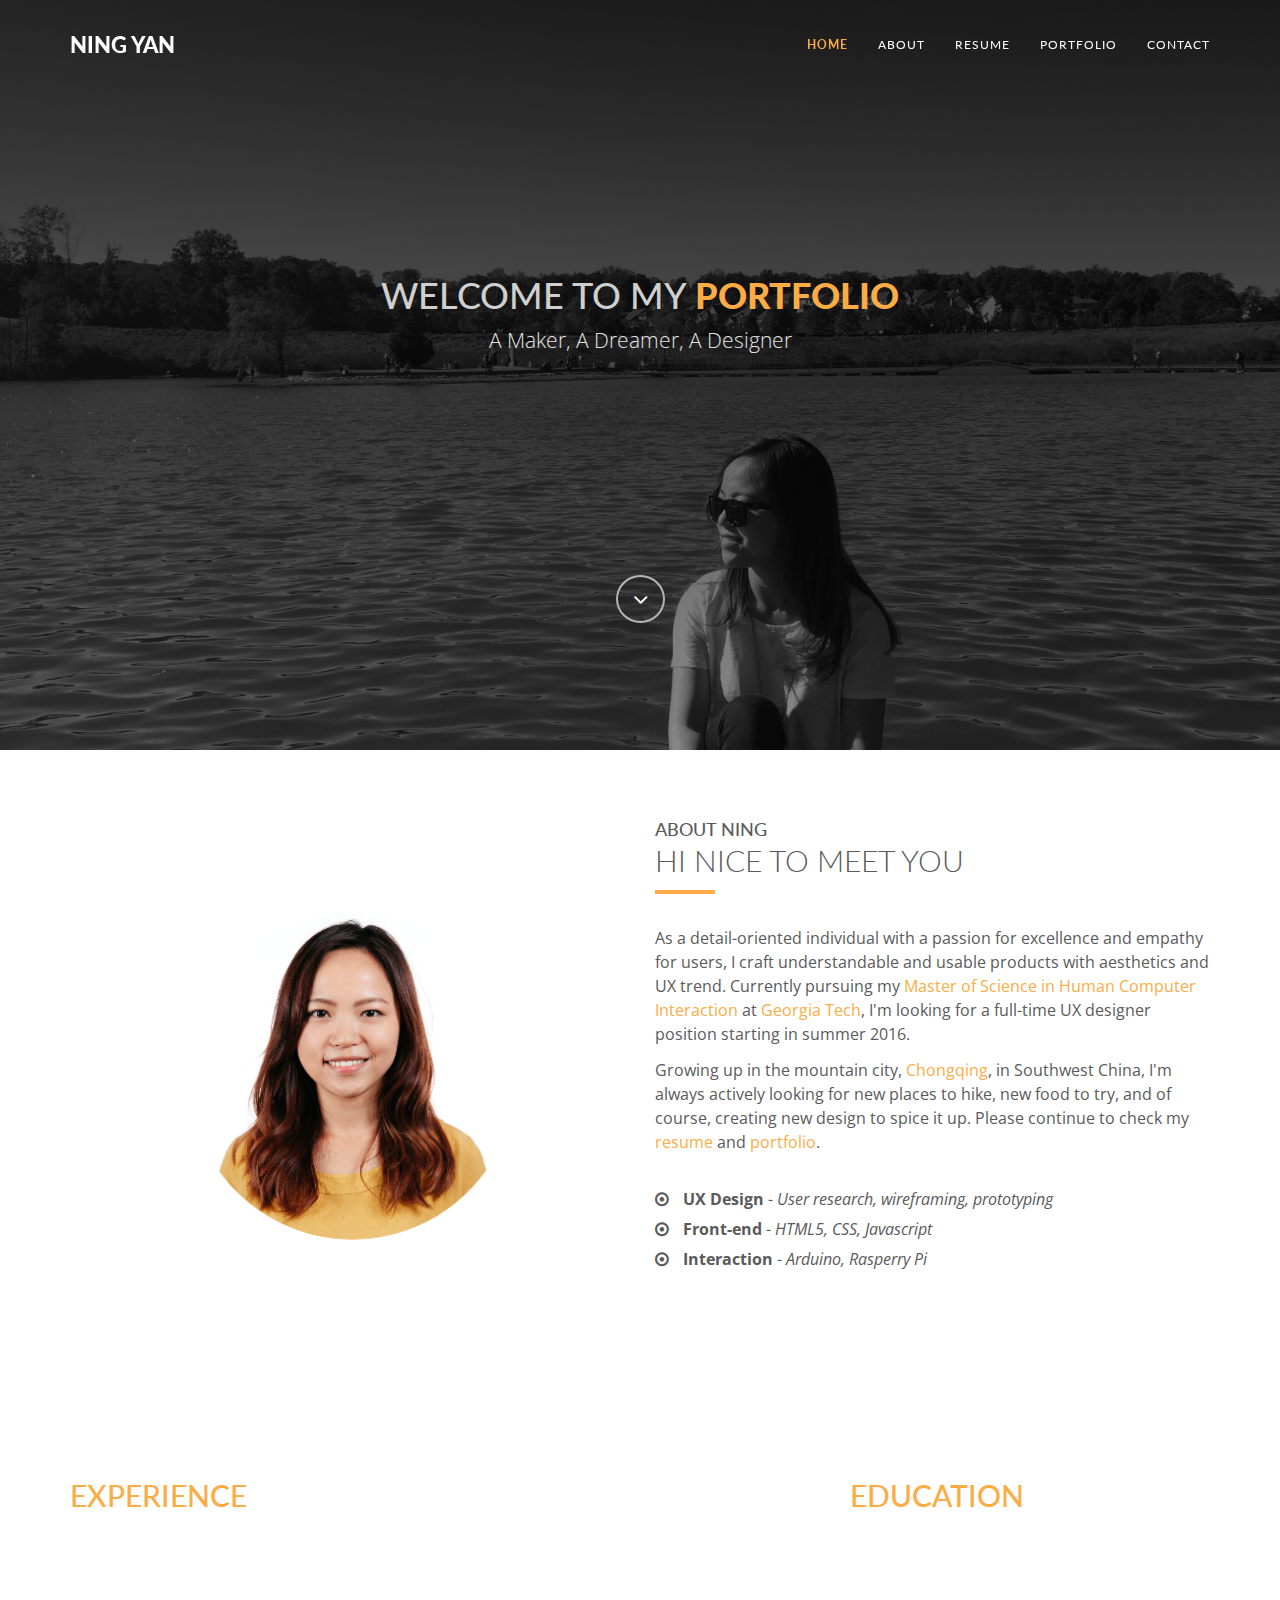
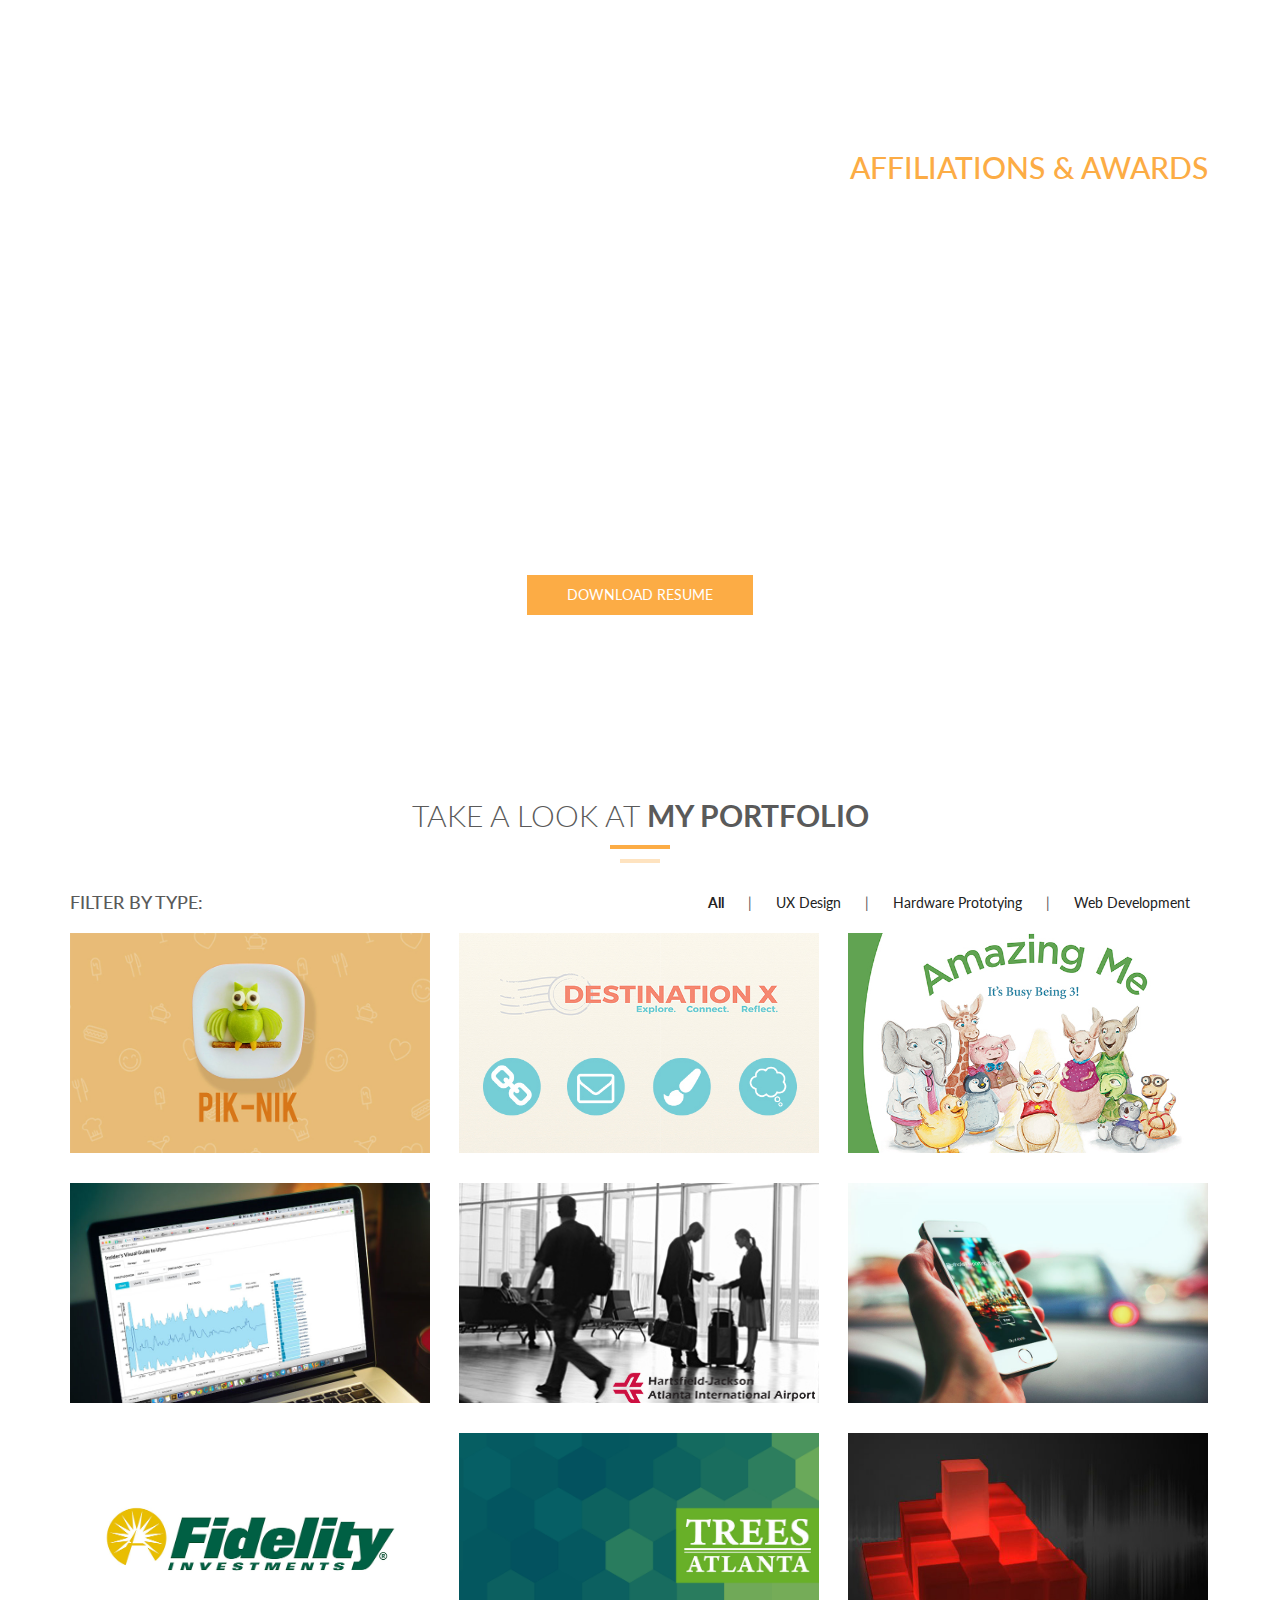
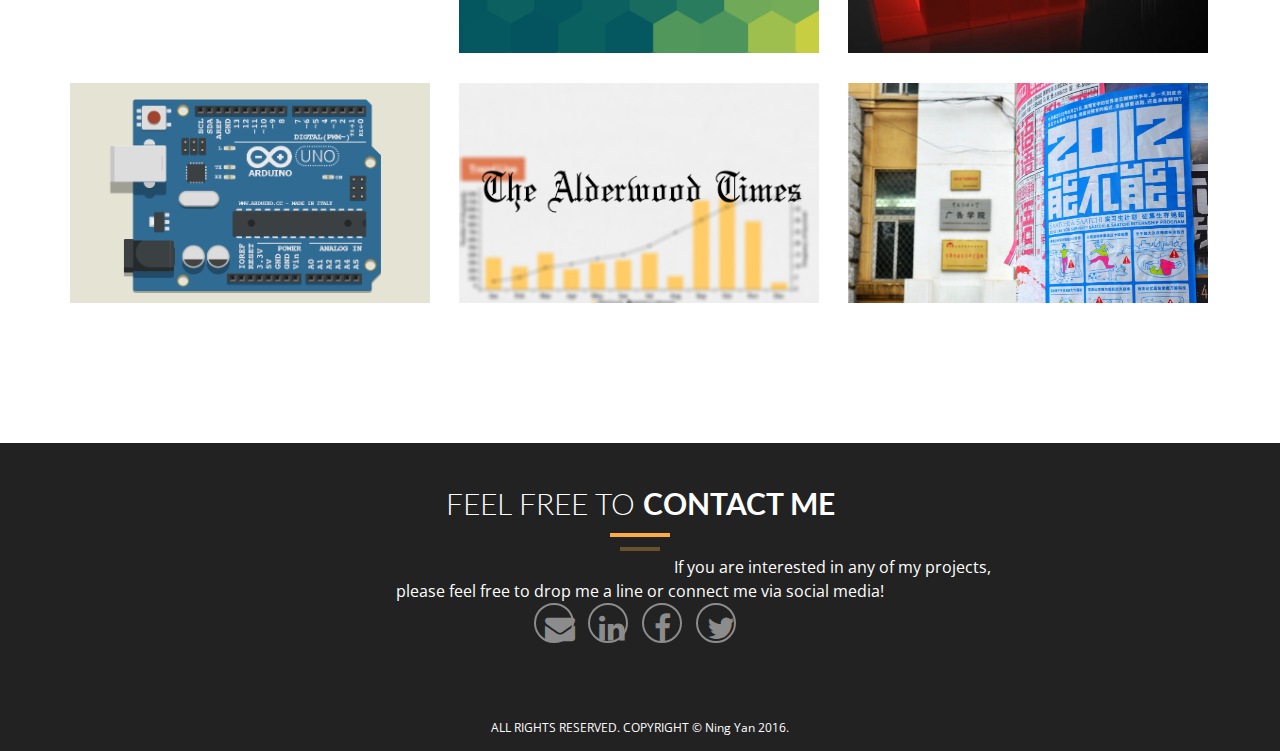
<file: index.html>
<!DOCTYPE html>
<html lang="en">
  <head>
    <!-- Basic Page Needs ================================================== -->
    <meta charset="utf-8">
    <!--[if IE]><meta http-equiv="x-ua-compatible" content="IE=9" /><![endif]-->
    <meta name="viewport" content="width=device-width, initial-scale=1">
    <title>Ning Yan - Portfolio</title>
    <meta name="description" content="This is Ning Yan's portfolio site.">
    <meta name="keywords" content="ning yan, georgia tech, ux design, portfolio, design">
    <meta name="author" content="Ning">
    
    <!-- Favicons ================================================== -->
    <link rel="shortcut icon" href="img/favicon.png" type="image/x-icon">
    <link rel="apple-touch-icon" href="img/apple-touch-icon.png">
    <link rel="apple-touch-icon" sizes="72x72" href="img/apple-touch-icon-72x72.png">
    <link rel="apple-touch-icon" sizes="114x114" href="img/apple-touch-icon-114x114.png">
    <link rel="icon" href="img/favicon.png">        

    <!-- Bootstrap -->
    <link rel="stylesheet" type="text/css"  href="css/bootstrap.css">
    <link rel="stylesheet" type="text/css" href="fonts/font-awesome/css/font-awesome.css">

    <!-- Slider ================================================== -->
    <link href="css/owl.carousel.css" rel="stylesheet" media="screen">
    <link href="css/owl.theme.css" rel="stylesheet" media="screen">

    <!-- Stylesheet ================================================== -->
    <link rel="stylesheet" type="text/css"  href="css/style.css">
    <link rel="stylesheet" type="text/css" href="css/responsive.css">

    <link href='http://fonts.googleapis.com/css?family=Lato:100,300,400,700,900,100italic,300italic,400italic,700italic,900italic' rel='stylesheet' type='text/css'>
    <link href='http://fonts.googleapis.com/css?family=Open+Sans:300italic,400italic,600italic,700italic,800italic,700,300,600,800,400' rel='stylesheet' type='text/css'>

    <script type="text/javascript" src="js/modernizr.custom.js"></script>

    <!-- HTML5 shim and Respond.js for IE8 support of HTML5 elements and media queries -->
    <!-- WARNING: Respond.js doesn't work if you view the page via file:// -->
    <!--[if lt IE 9]>
      <script src="https://oss.maxcdn.com/html5shiv/3.7.2/html5shiv.min.js"></script>
      <script src="https://oss.maxcdn.com/respond/1.4.2/respond.min.js"></script>
    <![endif]-->
  </head>
  <body>
    <!-- Navigation ==========================================-->
    <nav id="tf-menu" class="navbar navbar-default navbar-fixed-top">
      <div class="container">
        <!-- Brand and toggle get grouped for better mobile display -->
        <div class="navbar-header">
          <button type="button" class="navbar-toggle collapsed" data-toggle="collapse" data-target="#bs-example-navbar-collapse-1">
            <span class="sr-only">Toggle navigation</span>
            <span class="icon-bar"></span>
            <span class="icon-bar"></span>
            <span class="icon-bar"></span>
          </button>
          <a class="navbar-brand" href="index.html">Ning Yan</a>
        </div>

        <!-- Collect the nav links, forms, and other content for toggling -->
        <div class="collapse navbar-collapse" id="bs-example-navbar-collapse-1">
          <ul class="nav navbar-nav navbar-right">
            <li><a href="#tf-home" class="page-scroll">Home</a></li>
            <li><a href="#tf-about" class="page-scroll">About</a></li>
            <li><a href="#tf-resume" class="page-scroll">Resume</a></li>
            <li><a href="#tf-works" class="page-scroll">Portfolio</a></li>
            <li><a href="#tf-contact" class="page-scroll">Contact</a></li>
          </ul>
        </div><!-- /.navbar-collapse -->
      </div><!-- /.container-fluid -->
    </nav>

    <!-- Home Page ==========================================-->
    <div id="tf-home" class="text-center">
        <div class="overlay">
            <div class="content">
                <h1>Welcome to my <strong><span class="color">portfolio</span></strong></h1>
                <p class="lead">A Maker, A Dreamer, A Designer</p>
                <a href="#tf-about" class="fa fa-angle-down page-scroll"></a>
            </div>
        </div>
    </div>

    <!-- About Me Section ==========================================-->
    <div id="tf-about">
        <div class="container">
            <div class="row">
                <div class="col-md-6">
                    <img src="img/headshot.png">
                </div>
                <div class="col-md-6">
                    <div class="about-text">
                        <div class="section-title">
                            <h4>About Ning</h4>
                            <h2>Hi nice to meet you</h2>
                            <hr>
                            <div class="clearfix"></div>
                        </div>
                        <p class="intro">As a detail-oriented individual with a passion for excellence and empathy for users, I craft understandable and usable products with aesthetics and UX trend. Currently pursuing my <a href="http://mshci.gatech.edu">Master of Science in Human Computer Interaction</a> at <a href="http://gatech.edu">Georgia Tech</a>, I'm looking for a full-time UX designer position starting in summer 2016.</p>

                        <p class="intro">Growing up in the mountain city, <a href="https://en.wikipedia.org/wiki/Chongqing">Chongqing</a>, in Southwest China, I'm always actively looking for new places to hike, new food to try, and of course, creating new design to spice it up. Please continue to check my <a href="index.html#tf-team" class="page-scroll">resume</a> and <a href="index.html#tf-works" class="page-scroll">portfolio</a>. </p>

                        <ul class="about-list">
                            <li>
                                <span class="fa fa-dot-circle-o"></span>
                                <strong>UX Design</strong> - <em>User research, wireframing, prototyping</em>
                            </li>
                            <li>
                                <span class="fa fa-dot-circle-o"></span>
                                <strong>Front-end</strong> - <em>HTML5, CSS, Javascript</em>
                            </li>
                            <li>
                                <span class="fa fa-dot-circle-o"></span>
                                <strong>Interaction</strong> - <em>Arduino, Rasperry Pi</em>
                            </li>
                        </ul>
                    </div>
                </div>
            </div>
        </div>
    </div>

    <!-- Resume Section ==========================================-->
    <div id="tf-resume" >
        <div class="overlay">
            <div class="container">
                <div class="row">
                    <div class="col-md-8">
                        <h2 align="left" style="color:#FCAC45;" margin-bottom: 20%>Experience</h2><br>
                        <h3><strong>The Home Depot</strong></h3>
                        <em>IT Associate Developer Intern | Jan. 2016 - Present</em>
                        <p class="resume">• Discovering conceptual mobile projects at Orange Works Lab<br>
                        </p>

                        <h3><strong>Fidelity Investments</strong></h3>
                        <em>User Experience Design Intern | Jun. 2015 - Aug. 2015</em>
                        <p class="resume">• Worked on haptic notification design for next generation of young investor center</br>• Designed conceptual interactive tool for retirement income planning</br>• Designed a communication vehicle for representing Fidelity UXD team as an intern project<br>
                        </p>

                        <h3><strong>Culture and Technology Lab, Georgia Tech</strong></h3>
                        <em>Research Assistant | Jan. 2015 - May. 2015</em>
                        <p class="resume">• Research on educational technology under cultural and social context<br>• Design an online community for Africa American parents in economically depressed communities<br>
                        </p>

                        <h3><strong>2013 User Experience Design Award</strong></h3>
                        <em>Interaction Designer | May 2013 - Nov. 2013</em>
                        <p class="resume">• Performed the full cycle of user-centered design for a navigational tour app, including user need analysis, prototyping, conceptual design, visual design and usability testing<br>
                        </p>

                        <h3><strong>Saatchi &Saatchi Beijing</strong></h3>
                        <em>Digital Media Intern | Jul. 2012 - Aug. 2012</em>
                        <p class="resume">• Analyzed information for advertisement campaigns, including brainstorming, marketing and strategic planning<br>• Redesigned an online sale website interface and interactive commercial banners<br>
                        </p>
                    </div>

                    <div class="col-md-4">
                        <h2 align="left" style="color:#FCAC45;">Education</h2><br>
                        <p class="intro"><strong>Georgia Institute of Technology</strong></p>
                        <em>MS. Human Computer Interaction</em><br>
                        <em>GPA: 3.6</em><br>
                        <em>Atlanta, GA, Aug. 2014 - May 2016</em><br>
                        <p class="intro"><strong>Communication University of China</strong></p>
                        <em>BE. Digital Media Technology</em><br>
                        <em>GPA: 3.5</em><br>

                        <em>Beijing, China, Sep. 2010 - Jun. 2014</em><br><br><br>
                        <h2 align="left" style="color:#FCAC45;">Affiliations & Awards</h2><br>
                        <p class="intro">Mentor Jackets Program</p>
                        <p class="intro">Women in Cable Telecommunications</p>
                        <p class="intro">User Experience Professional Associations</p>
                        <p class="intro">Top 10 User Experience Design Award (2013)</p>
                        <p class="intro">Southeast Women in Computing Conference Scholarship(2015)</p>

                    </div><br>
                </div>
                <div style="text-align: center;">
                    <br><br>
                    <button type="button" class="btn tf-btn btn-default-link" onclick="location.href='img/Resume_Ning Yan.pdf';">Download Resume</button>
                </div>
            </div>
        </div>
    </div>

    <!-- Portfolio Section ==========================================-->
    <div id="tf-works">
        <div class="container"> <!-- Container -->
            <div class="section-title text-center center">
                <h2>Take a look at <strong>my portfolio</strong></h2>
                <div class="line">
                    <hr>
                </div>
                <div class="space"></div>

                <div class="categories">

                    <ul class="cat">
                        <li class="pull-left" style="width:50%; text-align:left"><h4>Filter by Type:</h4>
                        </li>
                        <li class="pull-right">
                            <ol class="type">
                                <li><a href="#" data-filter="*" class="active">All</a></li>
                                <li><a href="#" data-filter=".ux">UX Design</a></li>
                                <li><a href="#" data-filter=".hardware">Hardware Prototying</a></li>
                                <li><a href="#" data-filter=".web">Web Development</a></li>
                            </ol>
                        </li>
                    </ul>
                    <div class="clearfix"></div>
                </div>

                <div id="lightbox" class="row">

                    <div class="col-md-4 col-lg-4 ux">
                        <div class="portfolio-item">
                            <div class="hover-bg">
                                <a href="recipe-making.html">
                                    <div class="hover-text">
                                        <h4>PIK-NIK</h4>
                                        <small>Recipe-making game</small>
                                    </div>
                                    <img src="img/portfolio/recipe-thumb.jpg" class="img-responsive" alt="...">
                                </a>
                            </div>
                        </div>
                    </div>

                    <div class="col-md-4 col-lg-4 ux web">
                        <div class="portfolio-item">
                            <div class="hover-bg">
                                <a href="destinationx.html">
                                    <div class="hover-text">
                                        <h4>Destination X</h4>
                                        <small>Travel diary sharing</small>
                                    </div>
                                    <img src="img/portfolio/destinationx-thumb.jpg" class="img-responsive" alt="...">
                                </a>
                            </div>
                        </div>
                    </div>

                    <div class="col-md-4 col-lg-4 ux">
                        <div class="portfolio-item">
                            <div class="hover-bg">
                                <a href="#">
                                    <div class="hover-text">
                                        <h4>Logo Design</h4>
                                        <small>Branding</small>
                                        <div class="clearfix"></div>
                                        <i class="fa fa-plus"></i>
                                    </div>
                                    <img src="img/portfolio/amazing-thumb.jpg" class="img-responsive" alt="...">
                                </a>
                            </div>
                        </div>
                    </div>

                    <div class="col-md-4 col-lg-4 hardware">
                        <div class="portfolio-item">
                            <div class="hover-bg">
                                <a href="#">
                                    <div class="hover-text">
                                        <h4>Logo Design</h4>
                                        <small>Branding</small>
                                        <div class="clearfix"></div>
                                        <i class="fa fa-plus"></i>
                                    </div>
                                    <img src="img/portfolio/uber-thumb.jpg" class="img-responsive" alt="...">
                                </a>
                            </div>
                        </div>
                    </div>

                    <div class="col-md-4 col-lg-4 ux">
                        <div class="portfolio-item">
                            <div class="hover-bg">
                                <a href="#">
                                    <div class="hover-text">
                                        <h4>Logo Design</h4>
                                        <small>Branding</small>
                                        <div class="clearfix"></div>
                                        <i class="fa fa-plus"></i>
                                    </div>
                                    <img src="img/portfolio/airport-thumb.jpg" class="img-responsive" alt="...">
                                </a>
                            </div>
                        </div>
                    </div>

                    <div class="col-md-4 col-lg-4 web">
                        <div class="portfolio-item">
                            <div class="hover-bg">
                                <a href="#">
                                    <div class="hover-text">
                                        <h4>Logo Design</h4>
                                        <small>Branding</small>
                                        <div class="clearfix"></div>
                                        <i class="fa fa-plus"></i>
                                    </div>
                                    <img src="img/portfolio/pothole-thumb.jpg" class="img-responsive" alt="...">
                                </a>
                            </div>
                        </div>
                    </div>

                    <div class="col-md-4 col-lg-4 ux web">
                        <div class="portfolio-item">
                            <div class="hover-bg">
                                <a href="#">
                                    <div class="hover-text">
                                        <h4>Logo Design</h4>
                                        <small>Branding</small>
                                        <div class="clearfix"></div>
                                        <i class="fa fa-plus"></i>
                                    </div>
                                    <img src="img/portfolio/fidelity-thumb.jpg" class="img-responsive" alt="...">
                                </a>
                            </div>
                        </div>
                    </div>

                    <div class="col-md-4 col-lg-4 ux">
                        <div class="portfolio-item">
                            <div class="hover-bg">
                                <a href="#">
                                    <div class="hover-text">
                                        <h4>Logo Design</h4>
                                        <small>Branding</small>
                                        <div class="clearfix"></div>
                                        <i class="fa fa-plus"></i>
                                    </div>
                                    <img src="img/portfolio/hex-thumb.jpg" class="img-responsive" alt="...">
                                </a>
                            </div>
                        </div>
                    </div>

                    <div class="col-md-4 col-lg-4 hardware">
                        <div class="portfolio-item">
                            <div class="hover-bg">
                                <a href="#">
                                    <div class="hover-text">
                                        <h4>Logo Design</h4>
                                        <small>Branding</small>
                                        <div class="clearfix"></div>
                                        <i class="fa fa-plus"></i>
                                    </div>
                                    <img src="img/portfolio/visualizer-thumb.jpg" class="img-responsive" alt="...">
                                </a>
                            </div>
                        </div>
                    </div>

                    <div class="col-md-4 col-lg-4 hardware">
                        <div class="portfolio-item">
                            <div class="hover-bg">
                                <a href="#">
                                    <div class="hover-text">
                                        <h4>Logo Design</h4>
                                        <small>Branding</small>
                                        <div class="clearfix"></div>
                                        <i class="fa fa-plus"></i>
                                    </div>
                                    <img src="img/portfolio/arduino-thumb.jpg" class="img-responsive" alt="...">
                                </a>
                            </div>
                        </div>
                    </div>

                    <div class="col-md-4 col-lg-4 hardware">
                        <div class="portfolio-item">
                            <div class="hover-bg">
                                <a href="#">
                                    <div class="hover-text">
                                        <h4>Logo Design</h4>
                                        <small>Branding</small>
                                        <div class="clearfix"></div>
                                        <i class="fa fa-plus"></i>
                                    </div>
                                    <img src="img/portfolio/alderwood-thumb.jpg" class="img-responsive" alt="...">
                                </a>
                            </div>
                        </div>
                    </div>

                    <div class="col-md-4 col-lg-4 hardware">
                        <div class="portfolio-item">
                            <div class="hover-bg">
                                <a href="#">
                                    <div class="hover-text">
                                        <h4>Logo Design</h4>
                                        <small>Branding</small>
                                        <div class="clearfix"></div>
                                        <i class="fa fa-plus"></i>
                                    </div>
                                    <img src="img/portfolio/noah-thumb.jpg" class="img-responsive" alt="...">
                                </a>
                            </div>
                        </div>
                    </div>
                </div>
            </div>
        </div>
    </div>

    <!-- Contact Section ==========================================-->
    <div id="tf-contact" class="text-center">
        <div class="container">
            <div class="row">
                <div class="col-md-8 col-md-offset-2">

                    <div class="section-title center">
                        <h2>Feel free to <strong>contact me</strong></h2>
                        <div class="line">
                            <hr>
                        </div>
                        <p class="intro" style="text-align:center">If you are interested in any of my projects, please feel free to drop me a line or connect me via social media!</p>
                        <div class="fnav">
                <ul class="tf-contact-social" style="text-align:center">
                    
                    <li><a href="a href="mailto:ningyan@gatech.edu""><i class="fa fa-envelope"></i></a></li>
                    <li><a href="https://www.linkedin.com/in/ningyan2"><i class="fa fa-linkedin"></i></a></li>
                    <li><a href="http://www.facebook.com/lainey.yan"><i class="fa fa-facebook"></i></a></li> 
                    <li><a href="https://twitter.com/ningyangt"><i class="fa fa-twitter"></i></a></li>          
                           
                </ul>
                        </div>
                        

                    </div>
                </div>
            </div>
        </div>   
    </div>

    <!-- Footer Section ==========================================-->
    <nav id="footer">
        <div class="container">
            <div class="fnav">
                <p style="text-align:center">ALL RIGHTS RESERVED. COPYRIGHT © Ning Yan 2016.</p>
            </div>
        </div>
    </nav>


    <!-- jQuery (necessary for Bootstrap's JavaScript plugins) -->
    <script src="https://ajax.googleapis.com/ajax/libs/jquery/1.11.1/jquery.min.js"></script>
    <script type="text/javascript" src="js/jquery.1.11.1.js"></script>
    <!-- Include all compiled plugins (below), or include individual files as needed -->
    <script type="text/javascript" src="js/bootstrap.js"></script>
    <script type="text/javascript" src="js/SmoothScroll.js"></script>
    <script type="text/javascript" src="js/jquery.isotope.js"></script>

    <script src="js/owl.carousel.js"></script>

    <!-- Javascripts ================================================== -->
    <script type="text/javascript" src="js/main.js"></script>

  </body>
</html>
</file>
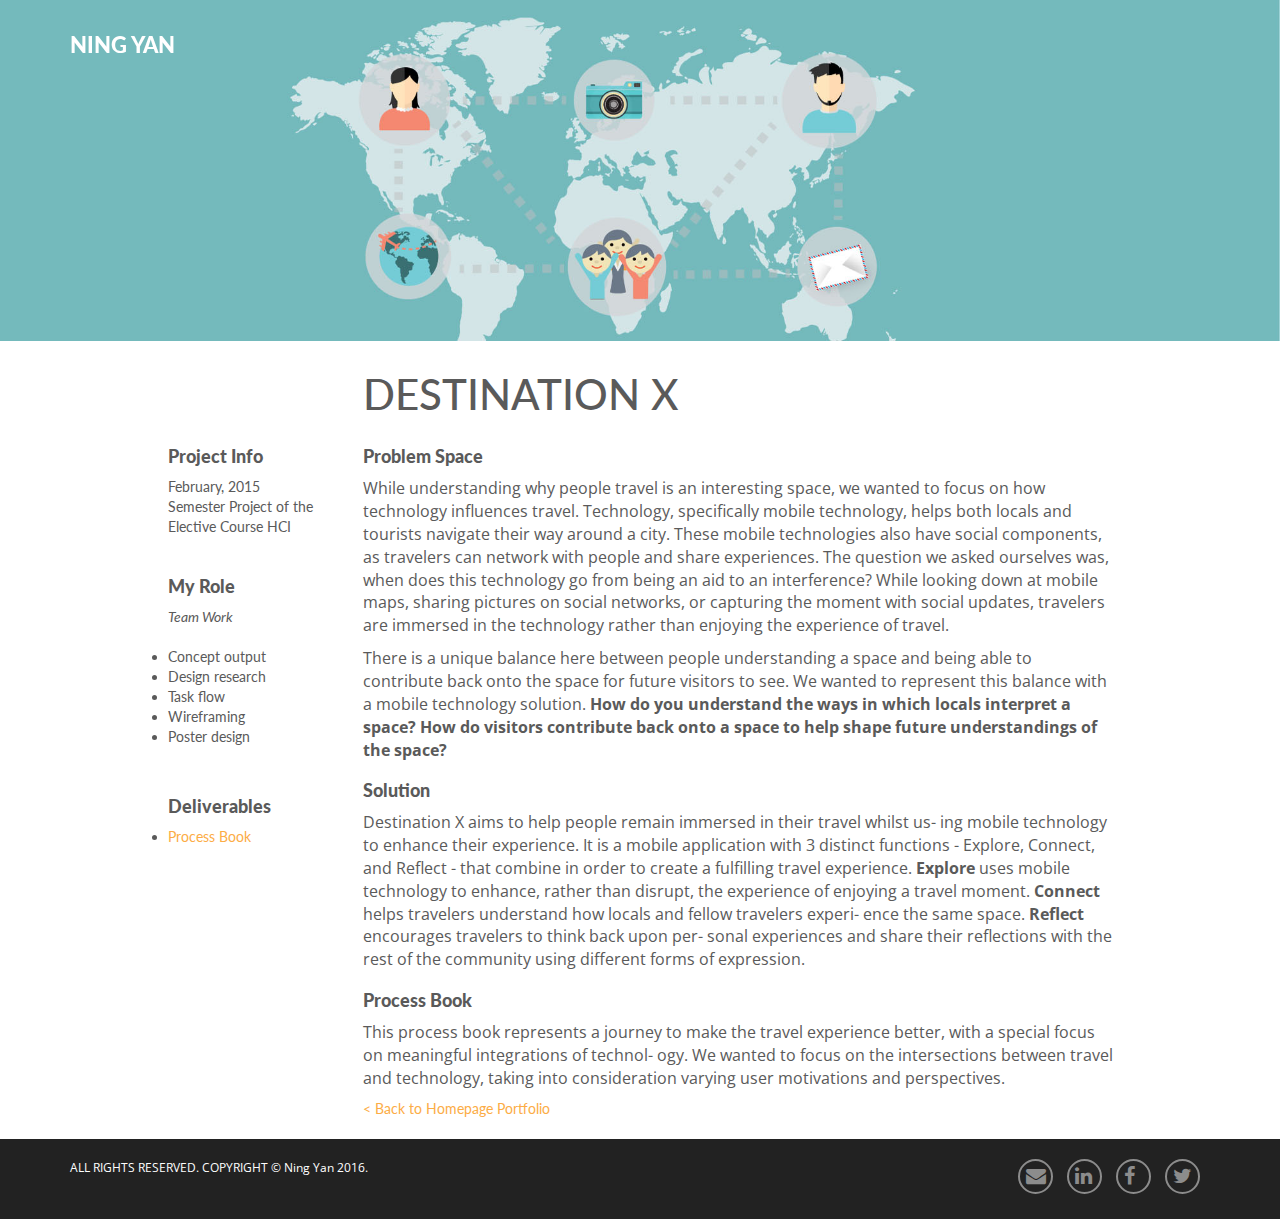
<file: destinationx.html>
<!DOCTYPE html>
<html lang="en">
  <head>
    <!-- Basic Page Needs
    ================================================== -->
    <meta charset="utf-8">
    <!--[if IE]><meta http-equiv="x-ua-compatible" content="IE=9" /><![endif]-->
    <meta name="viewport" content="width=device-width, initial-scale=1">
    <title>Destination X</title>
    <meta name="description" content="This is Ning Yan's portfolio site.">
    <meta name="keywords" content="ning yan, georgia tech, ux design, portfolio, design">
    <meta name="author" content="Ning">

    <!-- Favicons
    ================================================== -->
    <link rel="shortcut icon" href="img/favicon.ico" type="image/x-icon">
    <link rel="apple-touch-icon" href="img/apple-touch-icon.png">
    <link rel="apple-touch-icon" sizes="72x72" href="img/apple-touch-icon-72x72.png">
    <link rel="apple-touch-icon" sizes="114x114" href="img/apple-touch-icon-114x114.png">
    <link rel="icon" href="img/favicon.png">        

    <!-- Bootstrap -->
    <link rel="stylesheet" type="text/css"  href="css/bootstrap.css">
    <link rel="stylesheet" type="text/css" href="fonts/font-awesome/css/font-awesome.css">

    <!-- Slider
    ================================================== -->
    <link href="css/owl.carousel.css" rel="stylesheet" media="screen">
    <link href="css/owl.theme.css" rel="stylesheet" media="screen">

    <!-- Stylesheet
    ================================================== -->
    <link rel="stylesheet" type="text/css"  href="css/style.css">
    <link rel="stylesheet" type="text/css" href="css/responsive.css">

    <link href='http://fonts.googleapis.com/css?family=Lato:100,300,400,700,900,100italic,300italic,400italic,700italic,900italic' rel='stylesheet' type='text/css'>
    <link href='http://fonts.googleapis.com/css?family=Open+Sans:300italic,400italic,600italic,700italic,800italic,700,300,600,800,400' rel='stylesheet' type='text/css'>

    <script type="text/javascript" src="js/modernizr.custom.js"></script>

    <!-- HTML5 shim and Respond.js for IE8 support of HTML5 elements and media queries -->
    <!-- WARNING: Respond.js doesn't work if you view the page via file:// -->
    <!--[if lt IE 9]>
    <script src="https://oss.maxcdn.com/html5shiv/3.7.2/html5shiv.min.js"></script>
    <script src="https://oss.maxcdn.com/respond/1.4.2/respond.min.js"></script>
    <![endif]-->
  </head>
  <body>
  <!-- Navigation
  ==========================================-->
  <nav id="tf-menu" class="navbar navbar-default navbar-fixed-top">
    <div class="container">
      <!-- Brand and toggle get grouped for better mobile display -->
      <div class="navbar-header">
        <button type="button" class="navbar-toggle collapsed" data-toggle="collapse" data-target="#bs-example-navbar-collapse-1">
          <span class="sr-only">Toggle navigation</span>
          <span class="icon-bar"></span>
          <span class="icon-bar"></span>
          <span class="icon-bar"></span>
        </button>
        <a class="navbar-brand" href="index.html">Ning Yan</a>
      </div>
    </div><!-- /.container-fluid -->
  </nav>



  <section id="project" class="section section-mobile">
    <img src="img/header/journey-h.jpg">
    <div class="container">
      <div class="row">
        <div class="col-md-8 col-md-offset-3">   
         <br>        
         <h4 style="font-size:300%">Destination X</h4>  
        </div>  

        <div class="col-md-2 col-md-offset-1">
          <h3>Project Info</h3>
          February, 2015<br>Semester Project of the Elective Course HCI<br><br>
          <h3>My Role</h3>
          <i>Team Work</i><br><br>
          <ul>
            <li>Concept output</li>
            <li>Design research</li>
            <li>Task flow</li>
            <li>Wireframing</li>
            <li>Poster design</li>
          </ul><br>
          <h3>Deliverables</h3>
            <li><a href="https://drive.google.com/file/d/0B7_VEeTwPPW0SDYzR3A2OUZrbUk/view">Process Book</a></li>
          </div>

          <div class="col-md-8">

            <h3>Problem Space</h3>
            <p>While understanding why people travel is an interesting space, we wanted to focus on how technology influences travel. Technology, specifically mobile technology, helps both locals and tourists navigate their way around a city. These mobile technologies also have social components, as travelers can network with people and share experiences. The question we asked ourselves was, when does this technology go from being an aid to an interference? While looking down at mobile maps, sharing pictures on social networks, or capturing the moment with social updates, travelers are immersed in the technology rather than enjoying the experience of travel.</p>

            <p>There is a unique balance here between people understanding a space and being able to contribute back onto the space for future visitors to see. We wanted to represent this balance with a mobile technology solution. <strong>How do you understand the ways in which locals interpret a space? How do visitors contribute back onto a space to help shape future understandings of the space?</strong> </p>
            
            <h3>Solution</h3>
            <p>Destination X aims to help people remain immersed in their travel whilst us- ing mobile technology to enhance their experience. It is a mobile application with 3 distinct functions - Explore, Connect, and Reflect - that combine in order to create a fulfilling travel experience. <strong>Explore</strong> uses mobile technology to enhance, rather than disrupt, the experience of enjoying a travel moment. <strong>Connect</strong> helps travelers understand how locals and fellow travelers experi- ence the same space. <strong>Reflect</strong> encourages travelers to think back upon per- sonal experiences and share their reflections with the rest of the community using different forms of expression.</p>
            <h3>Process Book</h3>
            <p>This process book represents a journey to make the travel experience better, with a special focus on meaningful integrations of technol- ogy. We wanted to focus on the intersections between travel and technology, taking into consideration varying user motivations and perspectives.</p>

          
            <a href="index.html#tf-works"> < Back to Homepage Portfolio</a><br><br>

          </div> 
      </div><!--close row-->
    </div><!--close container-->
  </section>



  <nav id="footer">
    <div class="container">
      <div class="pull-left fnav">
        <p>ALL RIGHTS RESERVED. COPYRIGHT © Ning Yan 2016.</p>
      </div>
      <div class="pull-right fnav">
        <ul class="footer-social">
          <li><a href="a href="mailto:ningyan@gatech.edu""><i class="fa fa-envelope"></i></a></li>
          <li><a href="https://www.linkedin.com/in/ningyan2"><i class="fa fa-linkedin"></i></a></li>
          <li><a href="http://www.facebook.com/lainey.yan"><i class="fa fa-facebook"></i></a></li>
          <li><a href="https://twitter.com/ningyangt"><i class="fa fa-twitter"></i></a></li>
        </ul>
      </div>
    </div>
  </nav>


  <!-- jQuery (necessary for Bootstrap's JavaScript plugins) -->
  <script src="https://ajax.googleapis.com/ajax/libs/jquery/1.11.1/jquery.min.js"></script>
  <script type="text/javascript" src="js/jquery.1.11.1.js"></script>
  <!-- Include all compiled plugins (below), or include individual files as needed -->
  <script type="text/javascript" src="js/bootstrap.js"></script>
  <script type="text/javascript" src="js/SmoothScroll.js"></script>
  <script type="text/javascript" src="js/jquery.isotope.js"></script>

  <script src="js/owl.carousel.js"></script>

<!-- Javascripts
  ================================================== -->
  <script type="text/javascript" src="js/main.js"></script>

</body>
</html>
</file>
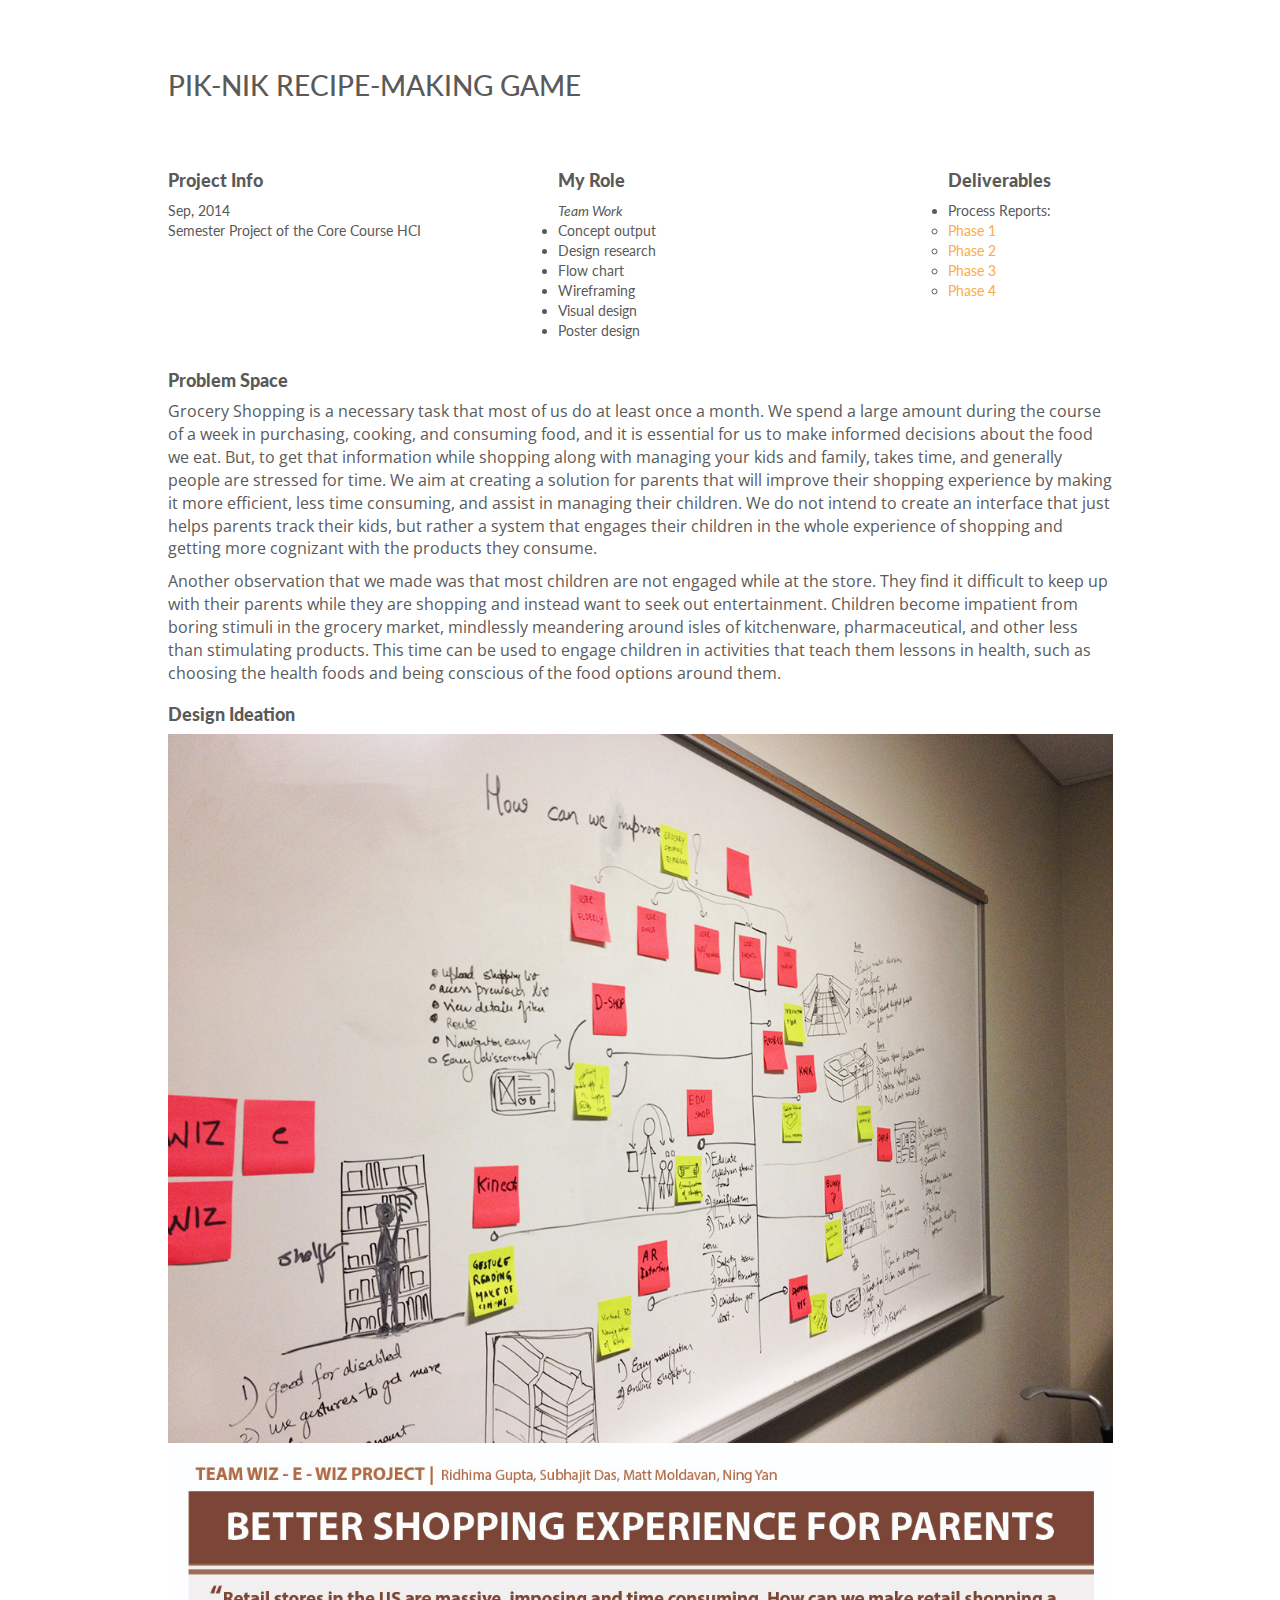
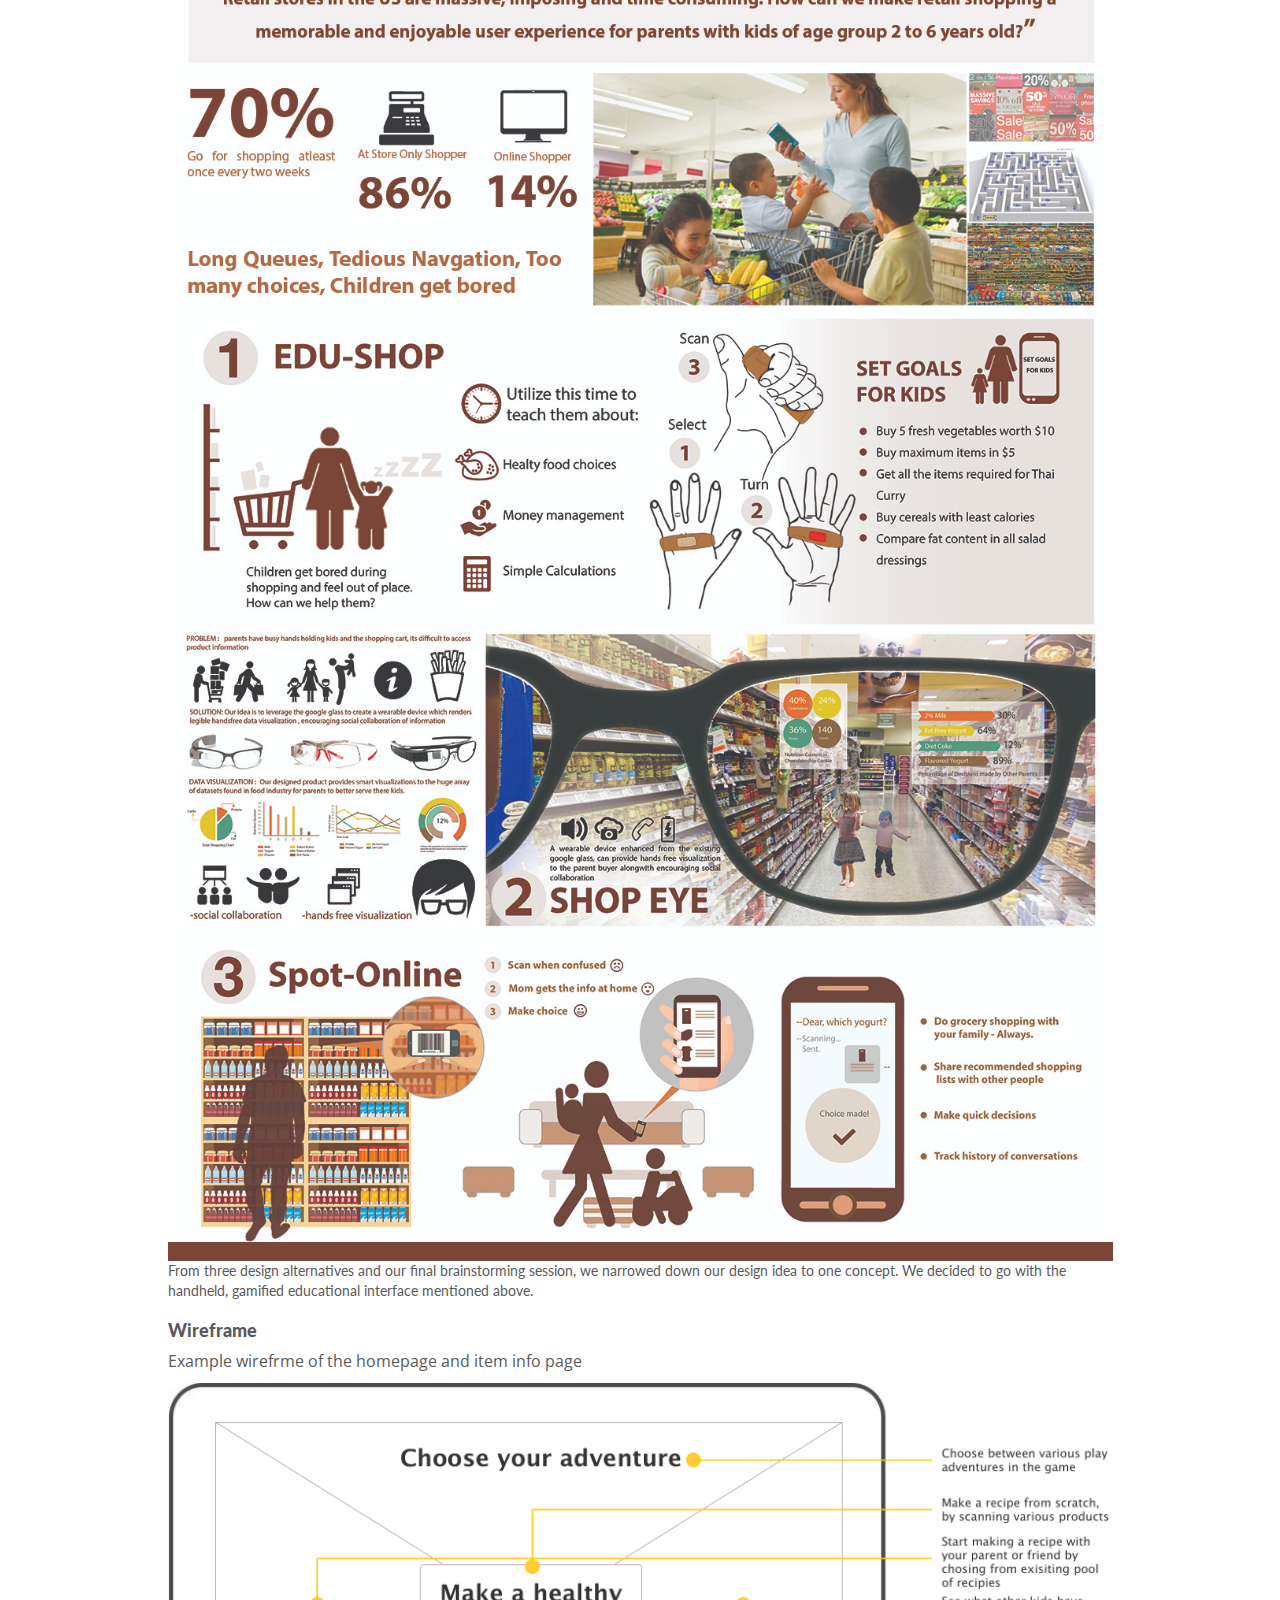
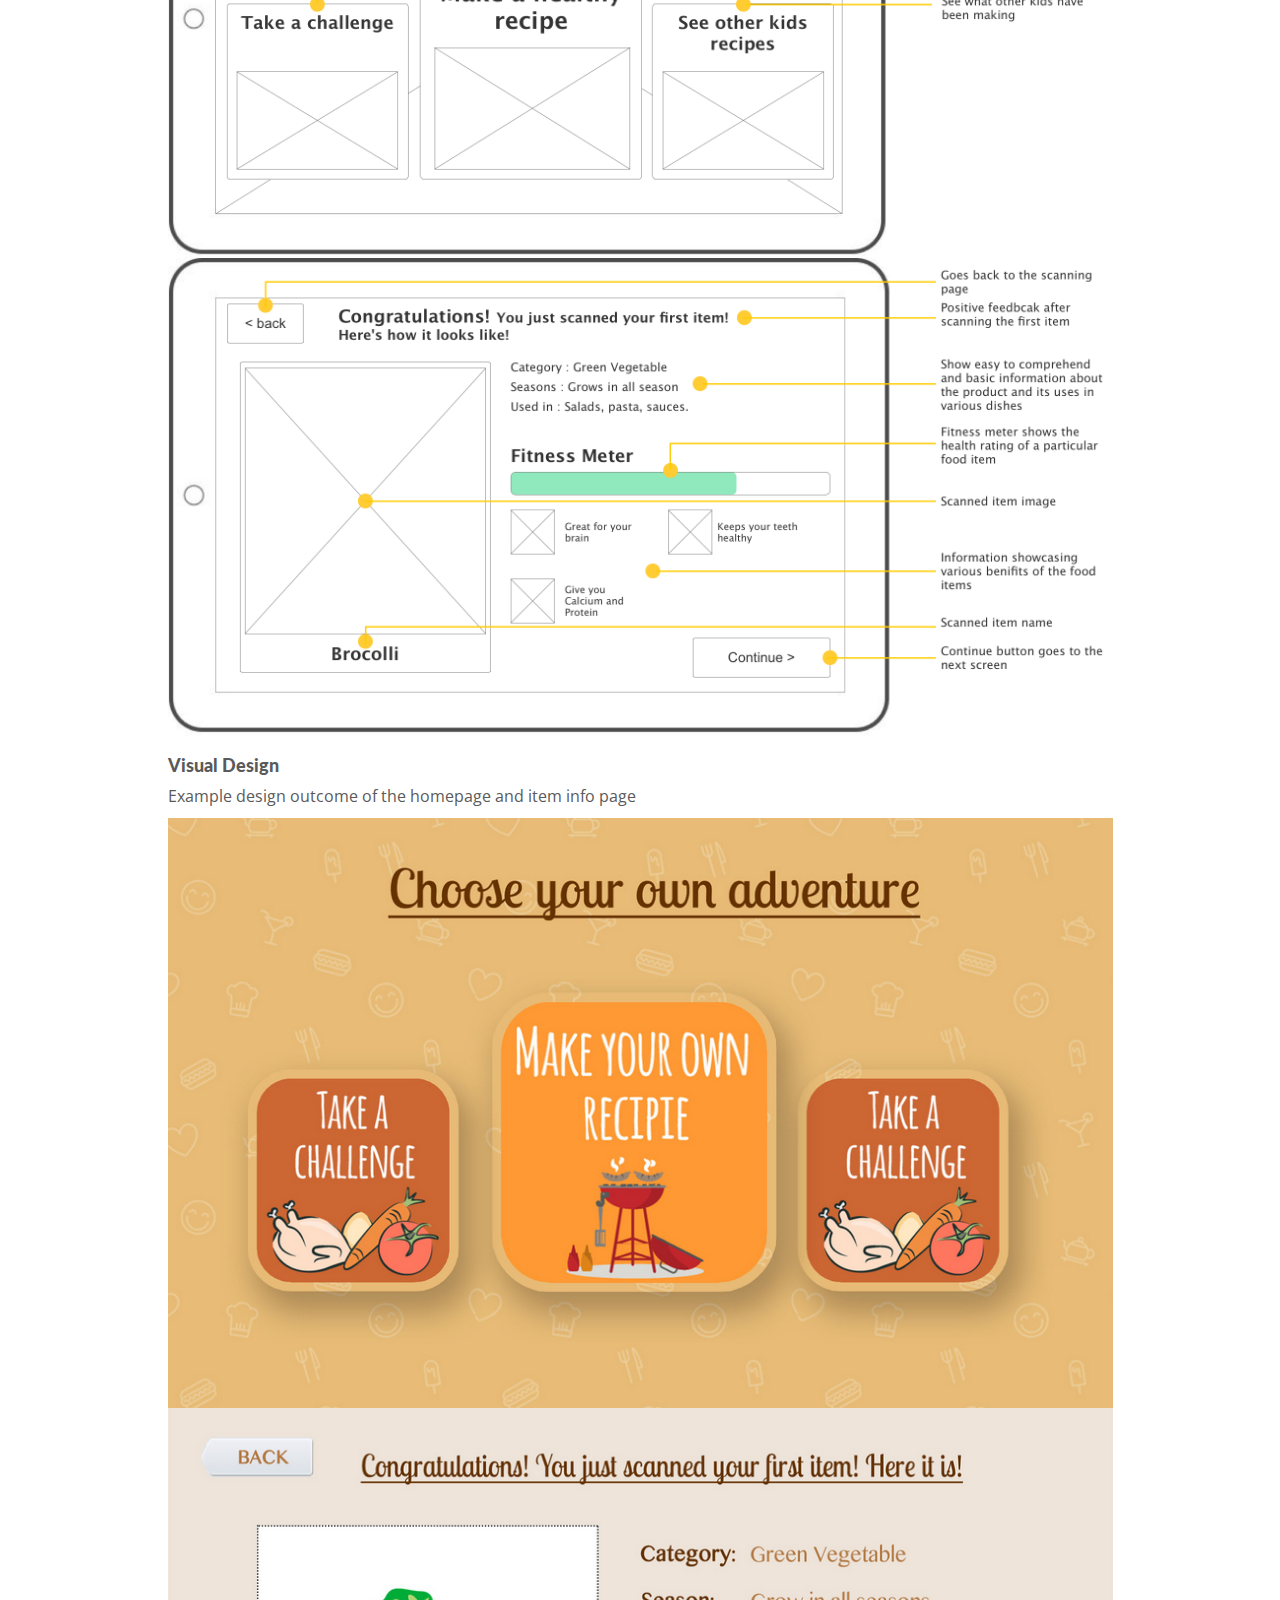
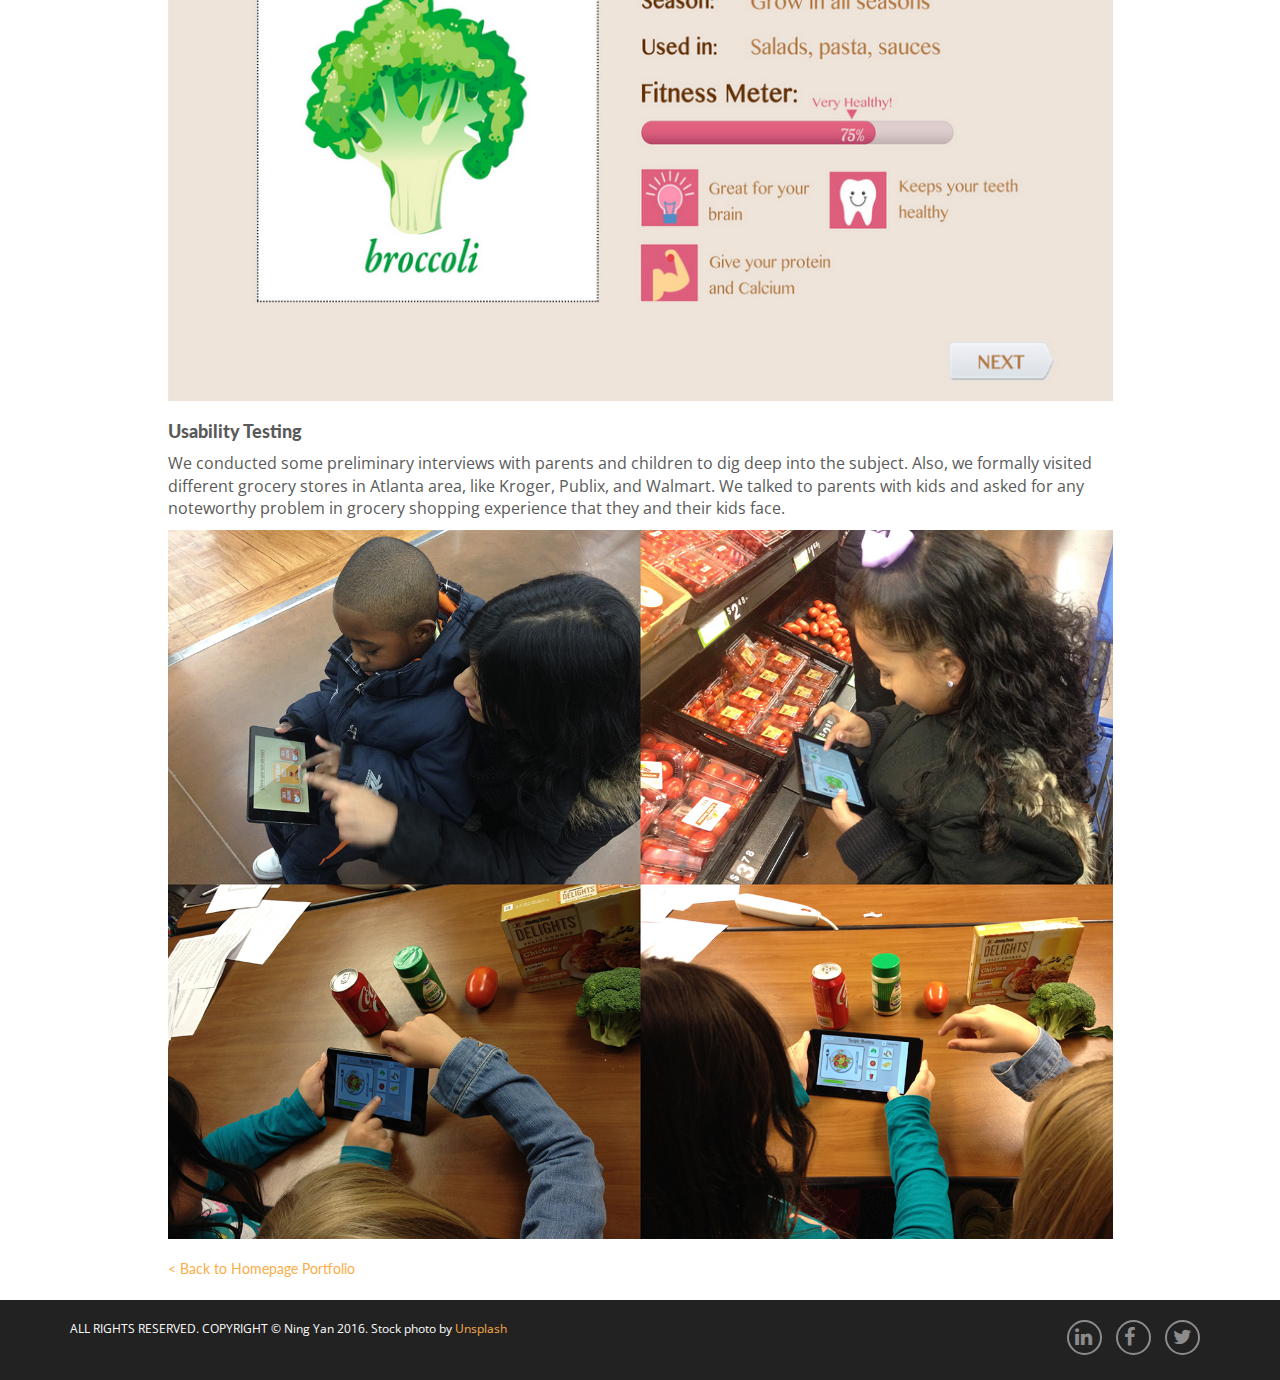
<file: recipe-making copy.html>
<!DOCTYPE html>
<html lang="en">
  <head>
    <!-- Basic Page Needs
    ================================================== -->
    <meta charset="utf-8">
    <!--[if IE]><meta http-equiv="x-ua-compatible" content="IE=9" /><![endif]-->
    <meta name="viewport" content="width=device-width, initial-scale=1">
    <title>Recipe-making Game</title>
    <meta name="description" content="This is Ning Yan's portfolio site.">
    <meta name="keywords" content="ning yan, georgia tech, ux design, portfolio, design">
    <meta name="author" content="Ning">

    <!-- Favicons
    ================================================== -->
    <link rel="shortcut icon" href="img/favicon.ico" type="image/x-icon">
    <link rel="apple-touch-icon" href="img/apple-touch-icon.png">
    <link rel="apple-touch-icon" sizes="72x72" href="img/apple-touch-icon-72x72.png">
    <link rel="apple-touch-icon" sizes="114x114" href="img/apple-touch-icon-114x114.png">
    <link rel="icon" href="img/favicon.png">        

    <!-- Bootstrap -->
    <link rel="stylesheet" type="text/css"  href="css/bootstrap.css">
    <link rel="stylesheet" type="text/css" href="fonts/font-awesome/css/font-awesome.css">

    <!-- Slider
    ================================================== -->
    <link href="css/owl.carousel.css" rel="stylesheet" media="screen">
    <link href="css/owl.theme.css" rel="stylesheet" media="screen">

    <!-- Stylesheet
    ================================================== -->
    <link rel="stylesheet" type="text/css"  href="css/style.css">
    <link rel="stylesheet" type="text/css" href="css/responsive.css">

    <link href='http://fonts.googleapis.com/css?family=Lato:100,300,400,700,900,100italic,300italic,400italic,700italic,900italic' rel='stylesheet' type='text/css'>
    <link href='http://fonts.googleapis.com/css?family=Open+Sans:300italic,400italic,600italic,700italic,800italic,700,300,600,800,400' rel='stylesheet' type='text/css'>

    <script type="text/javascript" src="js/modernizr.custom.js"></script>

    <!-- HTML5 shim and Respond.js for IE8 support of HTML5 elements and media queries -->
    <!-- WARNING: Respond.js doesn't work if you view the page via file:// -->
    <!--[if lt IE 9]>
    <script src="https://oss.maxcdn.com/html5shiv/3.7.2/html5shiv.min.js"></script>
    <script src="https://oss.maxcdn.com/respond/1.4.2/respond.min.js"></script>
    <![endif]-->
  </head>
  <body>
  <!-- Navigation
  ==========================================-->
  <nav id="tf-menu" class="navbar navbar-default navbar-fixed-top">
    <div class="container">
      <!-- Brand and toggle get grouped for better mobile display -->
      <div class="navbar-header">
        <button type="button" class="navbar-toggle collapsed" data-toggle="collapse" data-target="#bs-example-navbar-collapse-1">
          <span class="sr-only">Toggle navigation</span>
          <span class="icon-bar"></span>
          <span class="icon-bar"></span>
          <span class="icon-bar"></span>
        </button>
        <a class="navbar-brand" href="index.html">Ning Yan</a>
      </div>
    </div><!-- /.container-fluid -->
  </nav>

  <section id="project" class="cd-section">
    <div class="container">
      <div class="row">
        <div class="col-md-12">
         <br><br><br>
        </div> 
          <div class="col-md-10 col-md-offset-1"> 
            <h4 style="font-size:200%">PIK-NIK Recipe-making Game</h4>
            <br><br>
          </div>  

          <div class="col-md-4 col-md-offset-1">
            <h3>Project Info</h3>
            Sep, 2014<br>Semester Project of the Core Course HCI<br>
          </div>  
          <div class="col-md-4">
          <h3>My Role</h3>
            <i>Team Work</i><br>
            <ul>
              <li>Concept output</li>
              <li>Design research</li>
              <li>Flow chart</li>
              <li>Wireframing</li>
              <li>Visual design</li>
              <li>Poster design</li>
            </ul>
          </div>
          <div class="col-md-3">
            <h3>Deliverables</h3>
            <ul>
              <li>Process Reports:<br>
                <ul>
                  <li><a href="https://drive.google.com/file/d/0B7_VEeTwPPW0SDhvbXBKcEdCSGM/view?usp=sharing">Phase 1</a></li>
                  <li><a href="https://drive.google.com/file/d/0B7_VEeTwPPW0SVF0Y19fdlRlX1k/view?usp=sharing">Phase 2</a></li>
                  <li><a href="https://drive.google.com/file/d/0B7_VEeTwPPW0aS14enNlNEJDVDQ/view?usp=sharing">Phase 3</a></li>
                  <li><a href="https://drive.google.com/file/d/0B7_VEeTwPPW0SS0xV1NDWjlSeFE/view?usp=sharing">Phase 4</a></li>
                </ul>
              </li>
            </ul>
           </div>



       
          <div class="col-md-10 col-md-offset-1">

            <h3>Problem Space</h3>
            <p>Grocery Shopping is a necessary task that most of us do at least once a month. We spend a large amount during the course of a week in purchasing, cooking, and consuming food, and it is essential for us to make informed decisions about the food we eat. But, to get that information while shopping along with managing your kids and family, takes time, and generally people are stressed for time. We aim at creating a solution for parents that will improve their shopping experience by making it more efficient, less time consuming, and assist in managing their children. We do not intend to create an interface that just helps parents track their kids, but rather a system that engages their children in the whole experience of shopping and getting more cognizant with the products they consume.</p>
            <p>Another observation that we made was that most children are not engaged while at the store. They find it difficult to keep up with their parents while they are shopping and instead want to seek out entertainment. Children become impatient from boring stimuli in the grocery market, mindlessly meandering around isles of kitchenware, pharmaceutical, and other less than stimulating products. This time can be used to engage children in activities that teach them lessons in health, such as choosing the health foods and being conscious of the food options around them.</p>

            <h3>Design Ideation</h3>
            <img src="img/piknik-brainstorming.jpg" alt="piknikbrainstorming">
            <img src="img/piknikposter.jpg" alt="piknikposter">
            From three design alternatives and our final brainstorming session, we narrowed down our design idea to one concept. We decided to go with the handheld, gamified educational interface mentioned above.
            <h3>Wireframe</h3>
            <p>Example wirefrme of the homepage and item info page</p>
            <img src="img/piknik_home.png" alt="piknik_home">
            <img src="img/piknik_item_info.png" alt="piknik_item_info">
            <h3>Visual Design</h3>
            <p>Example design outcome of the homepage and item info page</p>
            <img src="img/piknik_design_home.png" alt="piknik_design_home">
            <img src="img/piknik_design_item.png" alt="piknik_design_item">
            <h3>Usability Testing</h3>
            <p>We conducted some preliminary interviews with parents and children to dig deep into the subject. Also, we formally visited different grocery stores in Atlanta area, like Kroger, Publix, and Walmart. We talked to parents with kids and asked for any noteworthy problem in grocery shopping experience that they and their kids face.</p>
            <img src="img/testing.jpg" alt="piknik_testing"><br><br>

            <a href="index.html#tf-works"> < Back to Homepage Portfolio</a><br><br>
          </div>
        </div> 
        <div class="col-md-2"> </div>
  
      </div><!--close row-->
    </div><!--close container-->
  </section>



  <nav id="footer">
    <div class="container">
      <div class="pull-left fnav">
        <p>ALL RIGHTS RESERVED. COPYRIGHT © Ning Yan 2016. Stock photo by <a href="https://unsplash.com/">Unsplash</a></p>
      </div>
      <div class="pull-right fnav">
        <ul class="footer-social">
          <li><a href="https://www.linkedin.com/in/ningyan2"><i class="fa fa-linkedin"></i></a></li>
          <li><a href="http://www.facebook.com/lainey.yan"><i class="fa fa-facebook"></i></a></li>
          <li><a href="https://twitter.com/ningyangt"><i class="fa fa-twitter"></i></a></li>
        </ul>
      </div>
    </div>
  </nav>


  <!-- jQuery (necessary for Bootstrap's JavaScript plugins) -->
  <script src="https://ajax.googleapis.com/ajax/libs/jquery/1.11.1/jquery.min.js"></script>
  <script type="text/javascript" src="js/jquery.1.11.1.js"></script>
  <!-- Include all compiled plugins (below), or include individual files as needed -->
  <script type="text/javascript" src="js/bootstrap.js"></script>
  <script type="text/javascript" src="js/SmoothScroll.js"></script>
  <script type="text/javascript" src="js/jquery.isotope.js"></script>

  <script src="js/owl.carousel.js"></script>

<!-- Javascripts
  ================================================== -->
  <script type="text/javascript" src="js/main.js"></script>

</body>
</html>
</file>
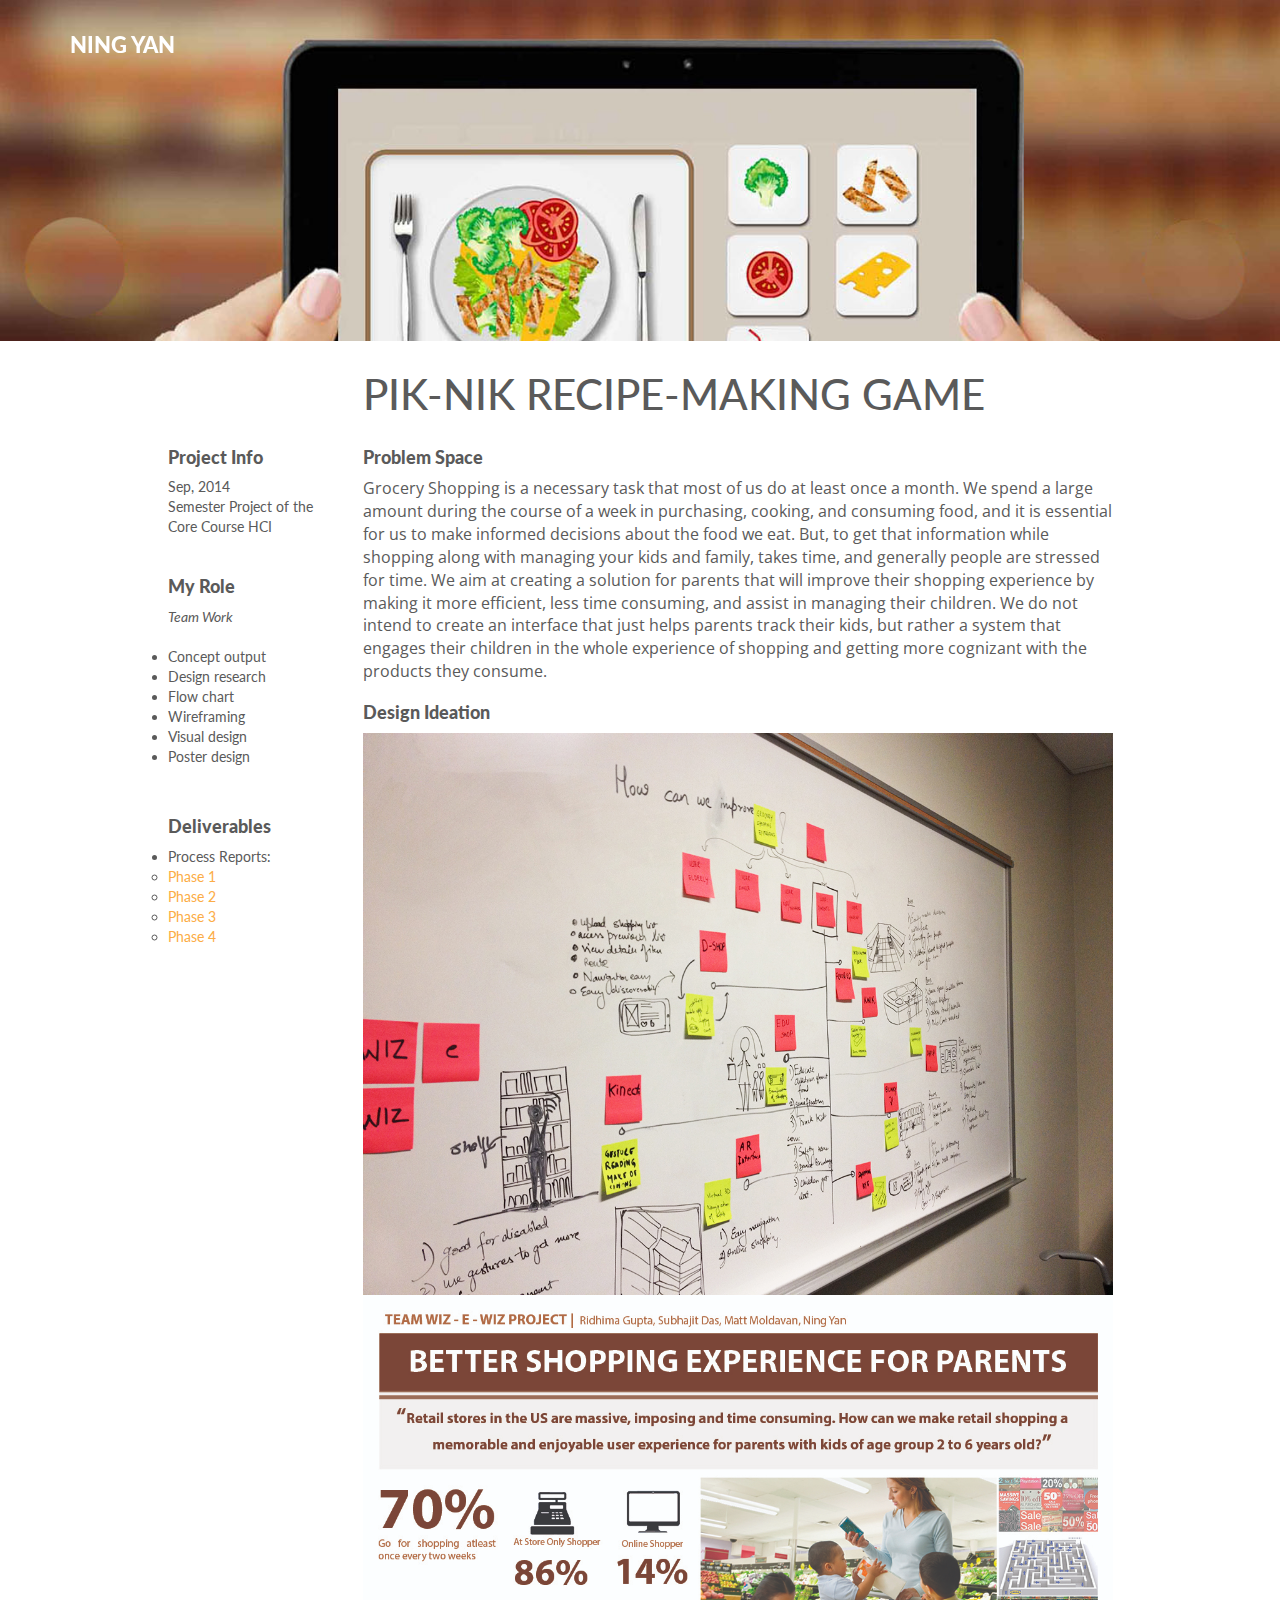
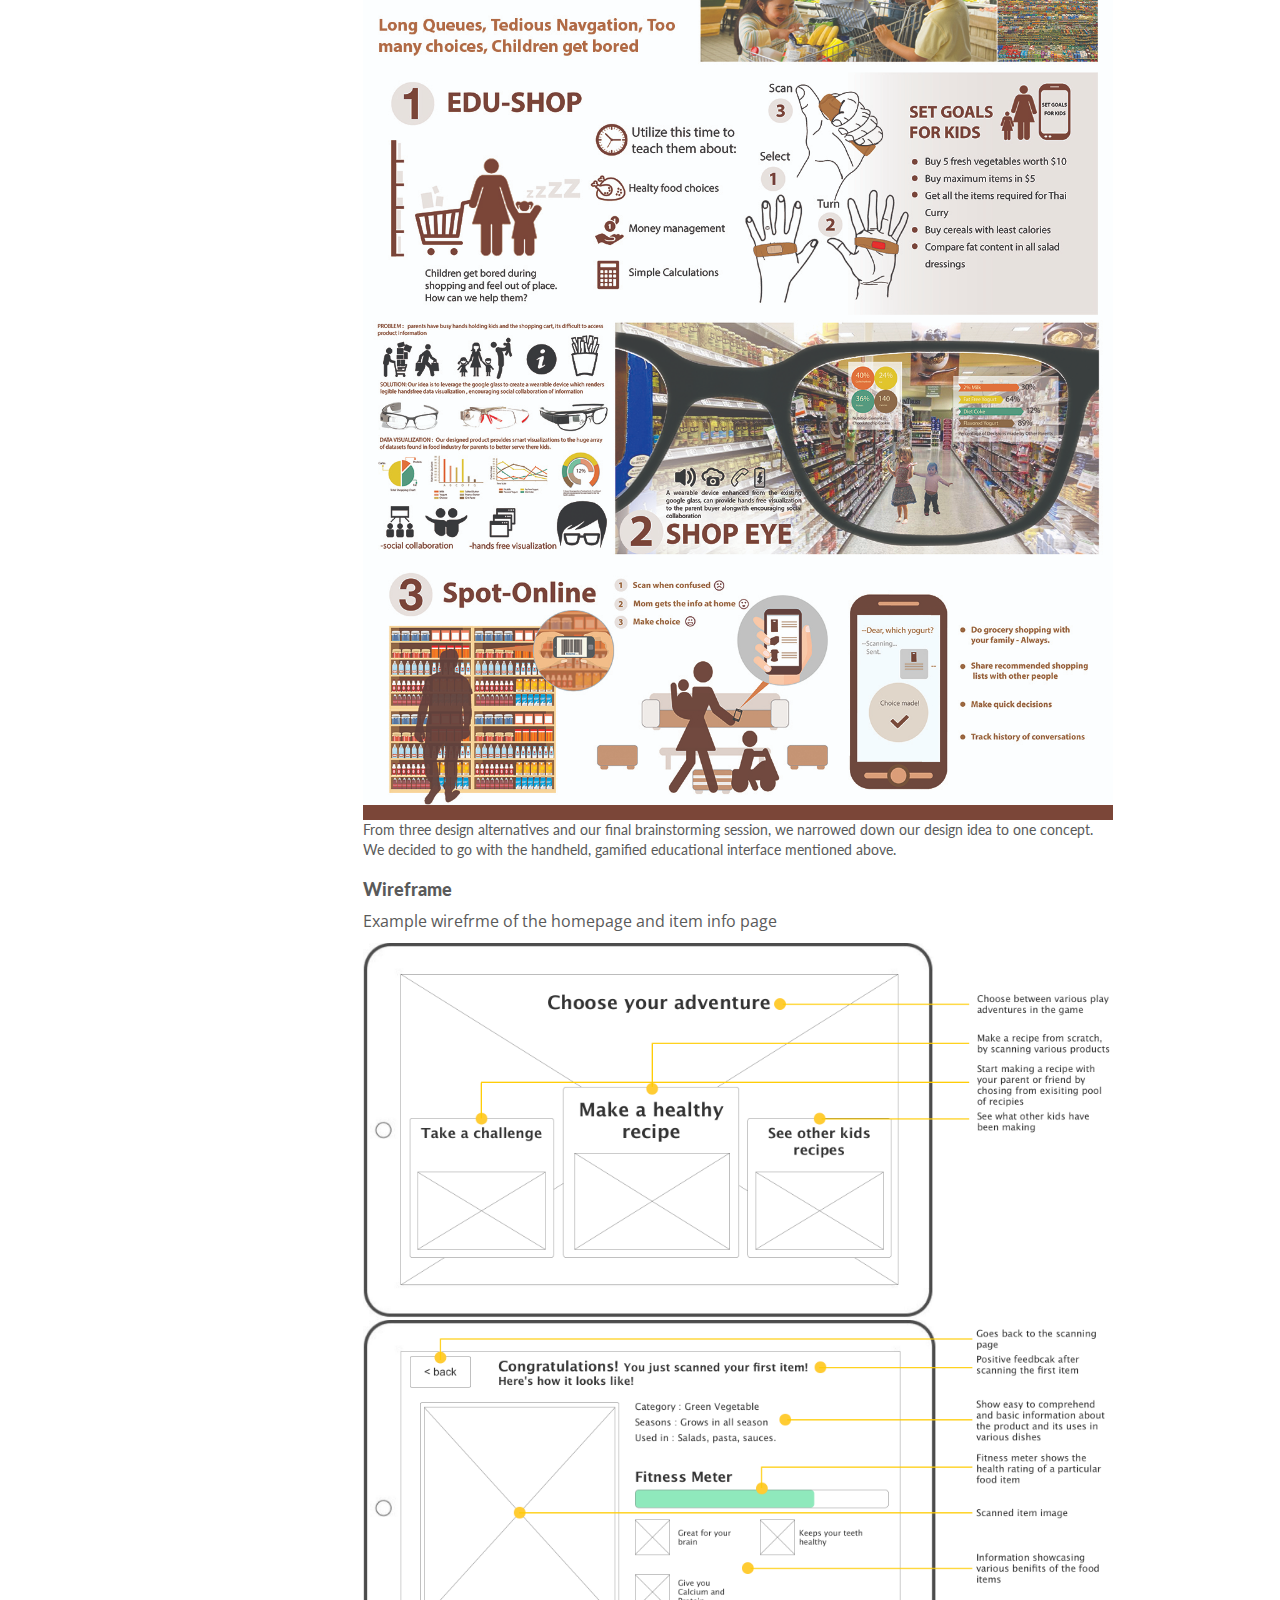
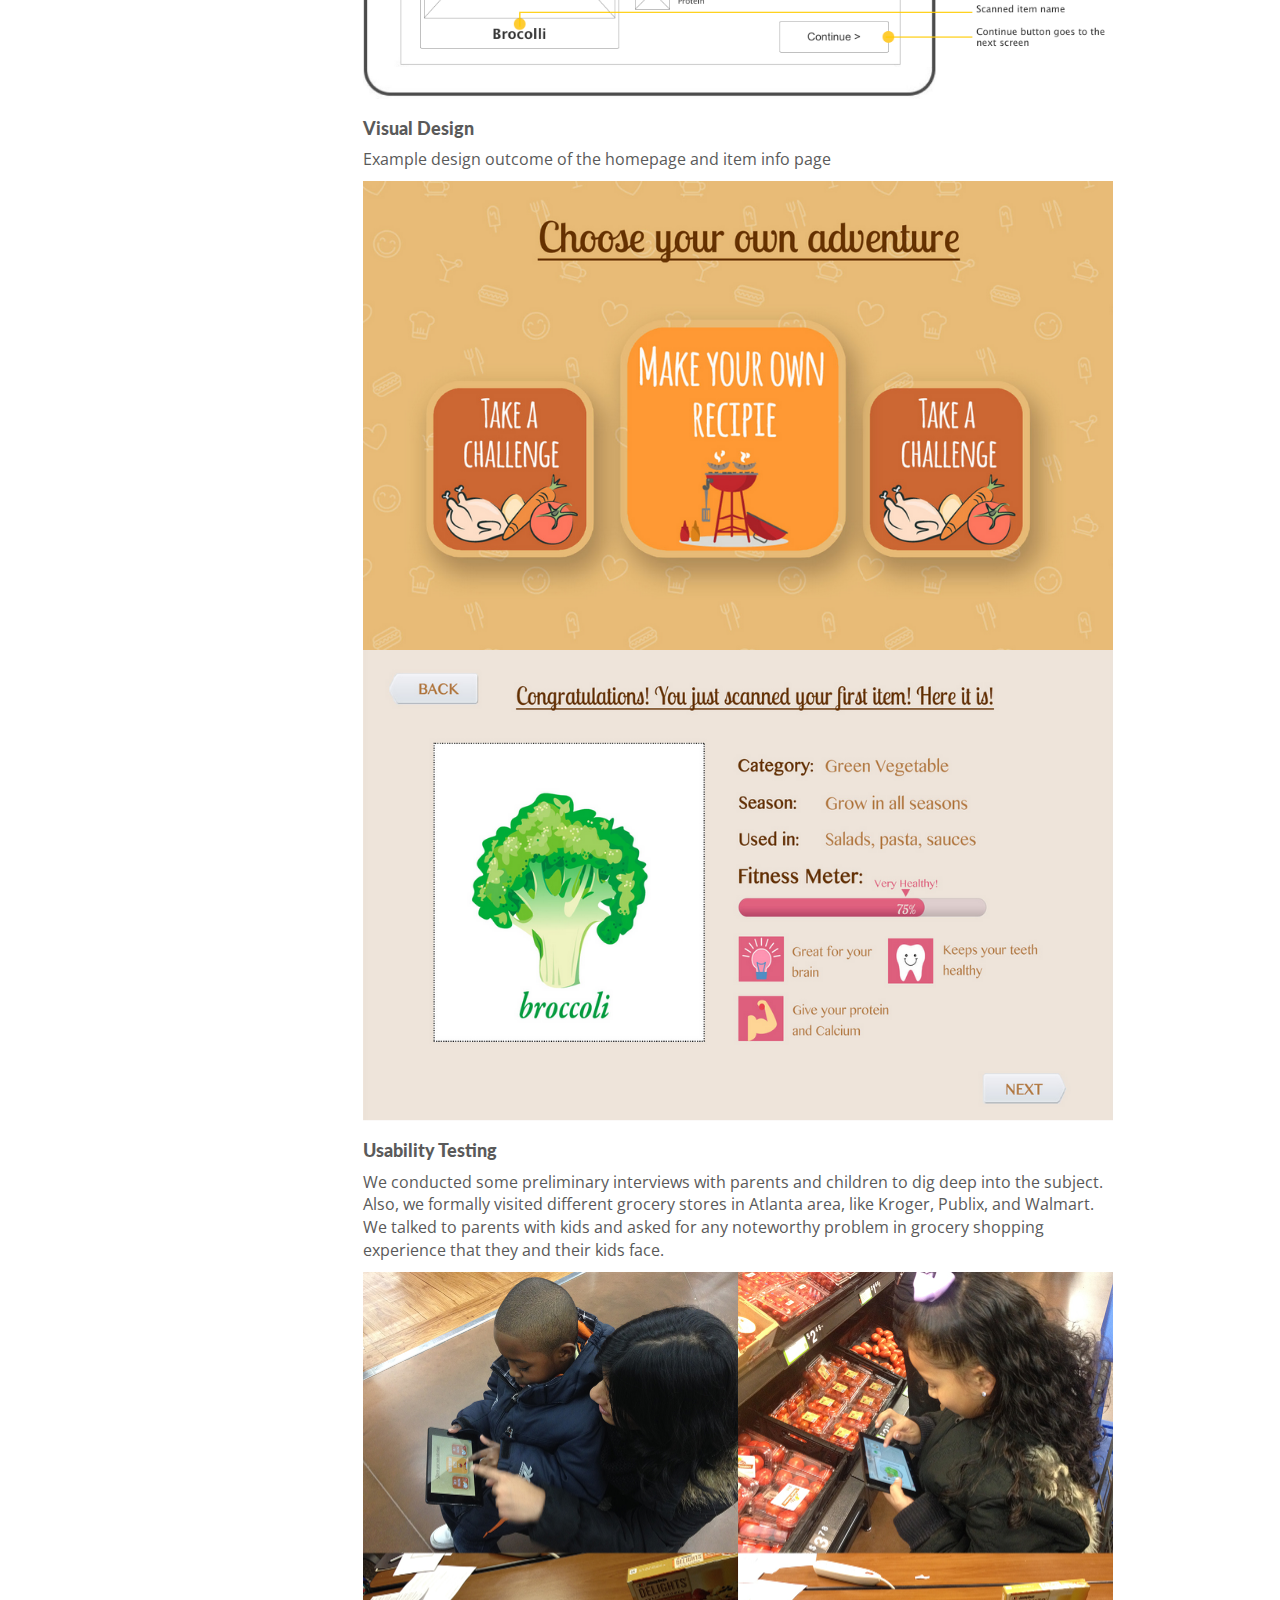
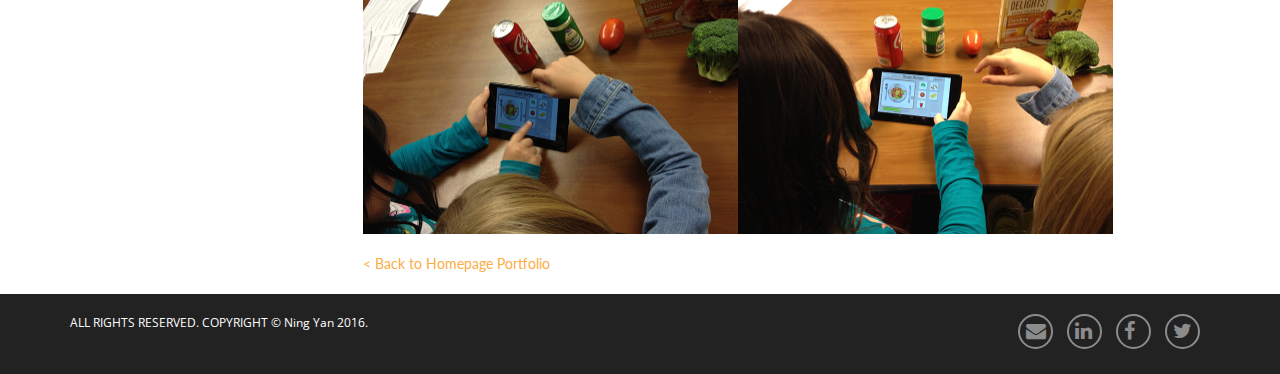
<file: recipe-making.html>
<!DOCTYPE html>
<html lang="en">
  <head>
    <!-- Basic Page Needs
    ================================================== -->
    <meta charset="utf-8">
    <!--[if IE]><meta http-equiv="x-ua-compatible" content="IE=9" /><![endif]-->
    <meta name="viewport" content="width=device-width, initial-scale=1">
    <title>Recipe-making Game</title>
    <meta name="description" content="This is Ning Yan's portfolio site.">
    <meta name="keywords" content="ning yan, georgia tech, ux design, portfolio, design">
    <meta name="author" content="Ning">

    <!-- Favicons
    ================================================== -->
    <link rel="shortcut icon" href="img/favicon.ico" type="image/x-icon">
    <link rel="apple-touch-icon" href="img/apple-touch-icon.png">
    <link rel="apple-touch-icon" sizes="72x72" href="img/apple-touch-icon-72x72.png">
    <link rel="apple-touch-icon" sizes="114x114" href="img/apple-touch-icon-114x114.png">
    <link rel="icon" href="img/favicon.png">        

    <!-- Bootstrap -->
    <link rel="stylesheet" type="text/css"  href="css/bootstrap.css">
    <link rel="stylesheet" type="text/css" href="fonts/font-awesome/css/font-awesome.css">

    <!-- Slider
    ================================================== -->
    <link href="css/owl.carousel.css" rel="stylesheet" media="screen">
    <link href="css/owl.theme.css" rel="stylesheet" media="screen">

    <!-- Stylesheet
    ================================================== -->
    <link rel="stylesheet" type="text/css"  href="css/style.css">
    <link rel="stylesheet" type="text/css" href="css/responsive.css">

    <link href='http://fonts.googleapis.com/css?family=Lato:100,300,400,700,900,100italic,300italic,400italic,700italic,900italic' rel='stylesheet' type='text/css'>
    <link href='http://fonts.googleapis.com/css?family=Open+Sans:300italic,400italic,600italic,700italic,800italic,700,300,600,800,400' rel='stylesheet' type='text/css'>

    <script type="text/javascript" src="js/modernizr.custom.js"></script>

    <!-- HTML5 shim and Respond.js for IE8 support of HTML5 elements and media queries -->
    <!-- WARNING: Respond.js doesn't work if you view the page via file:// -->
    <!--[if lt IE 9]>
    <script src="https://oss.maxcdn.com/html5shiv/3.7.2/html5shiv.min.js"></script>
    <script src="https://oss.maxcdn.com/respond/1.4.2/respond.min.js"></script>
    <![endif]-->
  </head>
  <body>
  <!-- Navigation
  ==========================================-->
  <nav id="tf-menu" class="navbar navbar-default navbar-fixed-top">
    <div class="container">
      <!-- Brand and toggle get grouped for better mobile display -->
      <div class="navbar-header">
        
        <a class="navbar-brand" href="index.html">Ning Yan</a>
      </div>
    </div><!-- /.container-fluid -->
  </nav>



  <section id="project" class="section section-mobile">
    <img src="img/header/piknik-h.jpg">
    <div class="container">
      <div class="row">
        <div class="col-md-8 col-md-offset-3">   
         <br>        
         <h4 style="font-size:300%">PIK-NIK Recipe-making Game</h4>  
        </div>  

        <div class="col-md-2 col-md-offset-1">
          <h3>Project Info</h3>
          Sep, 2014<br>Semester Project of the Core Course HCI<br><br>
          <h3>My Role</h3>
          <i>Team Work</i><br><br>
          <ul>
            <li>Concept output</li>
            <li>Design research</li>
            <li>Flow chart</li>
            <li>Wireframing</li>
            <li>Visual design</li>
            <li>Poster design</li>
          </ul><br>
          <h3>Deliverables</h3>
          <ul>
            <li>Process Reports:<br>
              <ul>
                <li><a href="https://drive.google.com/file/d/0B7_VEeTwPPW0SDhvbXBKcEdCSGM/view?usp=sharing">Phase 1</a></li>
                <li><a href="https://drive.google.com/file/d/0B7_VEeTwPPW0SVF0Y19fdlRlX1k/view?usp=sharing">Phase 2</a></li>
                <li><a href="https://drive.google.com/file/d/0B7_VEeTwPPW0aS14enNlNEJDVDQ/view?usp=sharing">Phase 3</a></li>
                <li><a href="https://drive.google.com/file/d/0B7_VEeTwPPW0SS0xV1NDWjlSeFE/view?usp=sharing">Phase 4</a></li>
              </ul>
            </ul>

          </div>

          <div class="col-md-8">

            <h3>Problem Space</h3>
            <p>Grocery Shopping is a necessary task that most of us do at least once a month. We spend a large amount during the course of a week in purchasing, cooking, and consuming food, and it is essential for us to make informed decisions about the food we eat. But, to get that information while shopping along with managing your kids and family, takes time, and generally people are stressed for time. We aim at creating a solution for parents that will improve their shopping experience by making it more efficient, less time consuming, and assist in managing their children. We do not intend to create an interface that just helps parents track their kids, but rather a system that engages their children in the whole experience of shopping and getting more cognizant with the products they consume.</p>
            
            <h3>Design Ideation</h3>
            <img src="img/piknik-brainstorming.jpg" alt="piknikbrainstorming">
            <img src="img/piknikposter.jpg" alt="piknikposter">
            From three design alternatives and our final brainstorming session, we narrowed down our design idea to one concept. We decided to go with the handheld, gamified educational interface mentioned above.
            <h3>Wireframe</h3>
            <p>Example wirefrme of the homepage and item info page</p>
            <img src="img/piknik_home.png" alt="piknik_home">
            <img src="img/piknik_item_info.png" alt="piknik_item_info">
            <h3>Visual Design</h3>
            <p>Example design outcome of the homepage and item info page</p>
            <img src="img/piknik_design_home.png" alt="piknik_design_home">
            <img src="img/piknik_design_item.png" alt="piknik_design_item">
            <h3>Usability Testing</h3>
            <p>We conducted some preliminary interviews with parents and children to dig deep into the subject. Also, we formally visited different grocery stores in Atlanta area, like Kroger, Publix, and Walmart. We talked to parents with kids and asked for any noteworthy problem in grocery shopping experience that they and their kids face.</p>
            <img src="img/testing.jpg" alt="piknik_testing"><br><br>

            <a href="index.html#tf-works"> < Back to Homepage Portfolio</a><br><br>

          </div> 
      </div><!--close row-->
    </div><!--close container-->
  </section>



  <nav id="footer">
    <div class="container">
      <div class="pull-left fnav">
        <p>ALL RIGHTS RESERVED. COPYRIGHT © Ning Yan 2016.</p>
      </div>
      <div class="pull-right fnav">
        <ul class="footer-social">
          <li><a href="a href="mailto:ningyan@gatech.edu""><i class="fa fa-envelope"></i></a></li>
          <li><a href="https://www.linkedin.com/in/ningyan2"><i class="fa fa-linkedin"></i></a></li>
          <li><a href="http://www.facebook.com/lainey.yan"><i class="fa fa-facebook"></i></a></li>
          <li><a href="https://twitter.com/ningyangt"><i class="fa fa-twitter"></i></a></li>
        </ul>
      </div>
    </div>
  </nav>


  <!-- jQuery (necessary for Bootstrap's JavaScript plugins) -->
  <script src="https://ajax.googleapis.com/ajax/libs/jquery/1.11.1/jquery.min.js"></script>
  <script type="text/javascript" src="js/jquery.1.11.1.js"></script>
  <!-- Include all compiled plugins (below), or include individual files as needed -->
  <script type="text/javascript" src="js/bootstrap.js"></script>
  <script type="text/javascript" src="js/SmoothScroll.js"></script>
  <script type="text/javascript" src="js/jquery.isotope.js"></script>

  <script src="js/owl.carousel.js"></script>

<!-- Javascripts
  ================================================== -->
  <script type="text/javascript" src="js/main.js"></script>

</body>
</html>
</file>
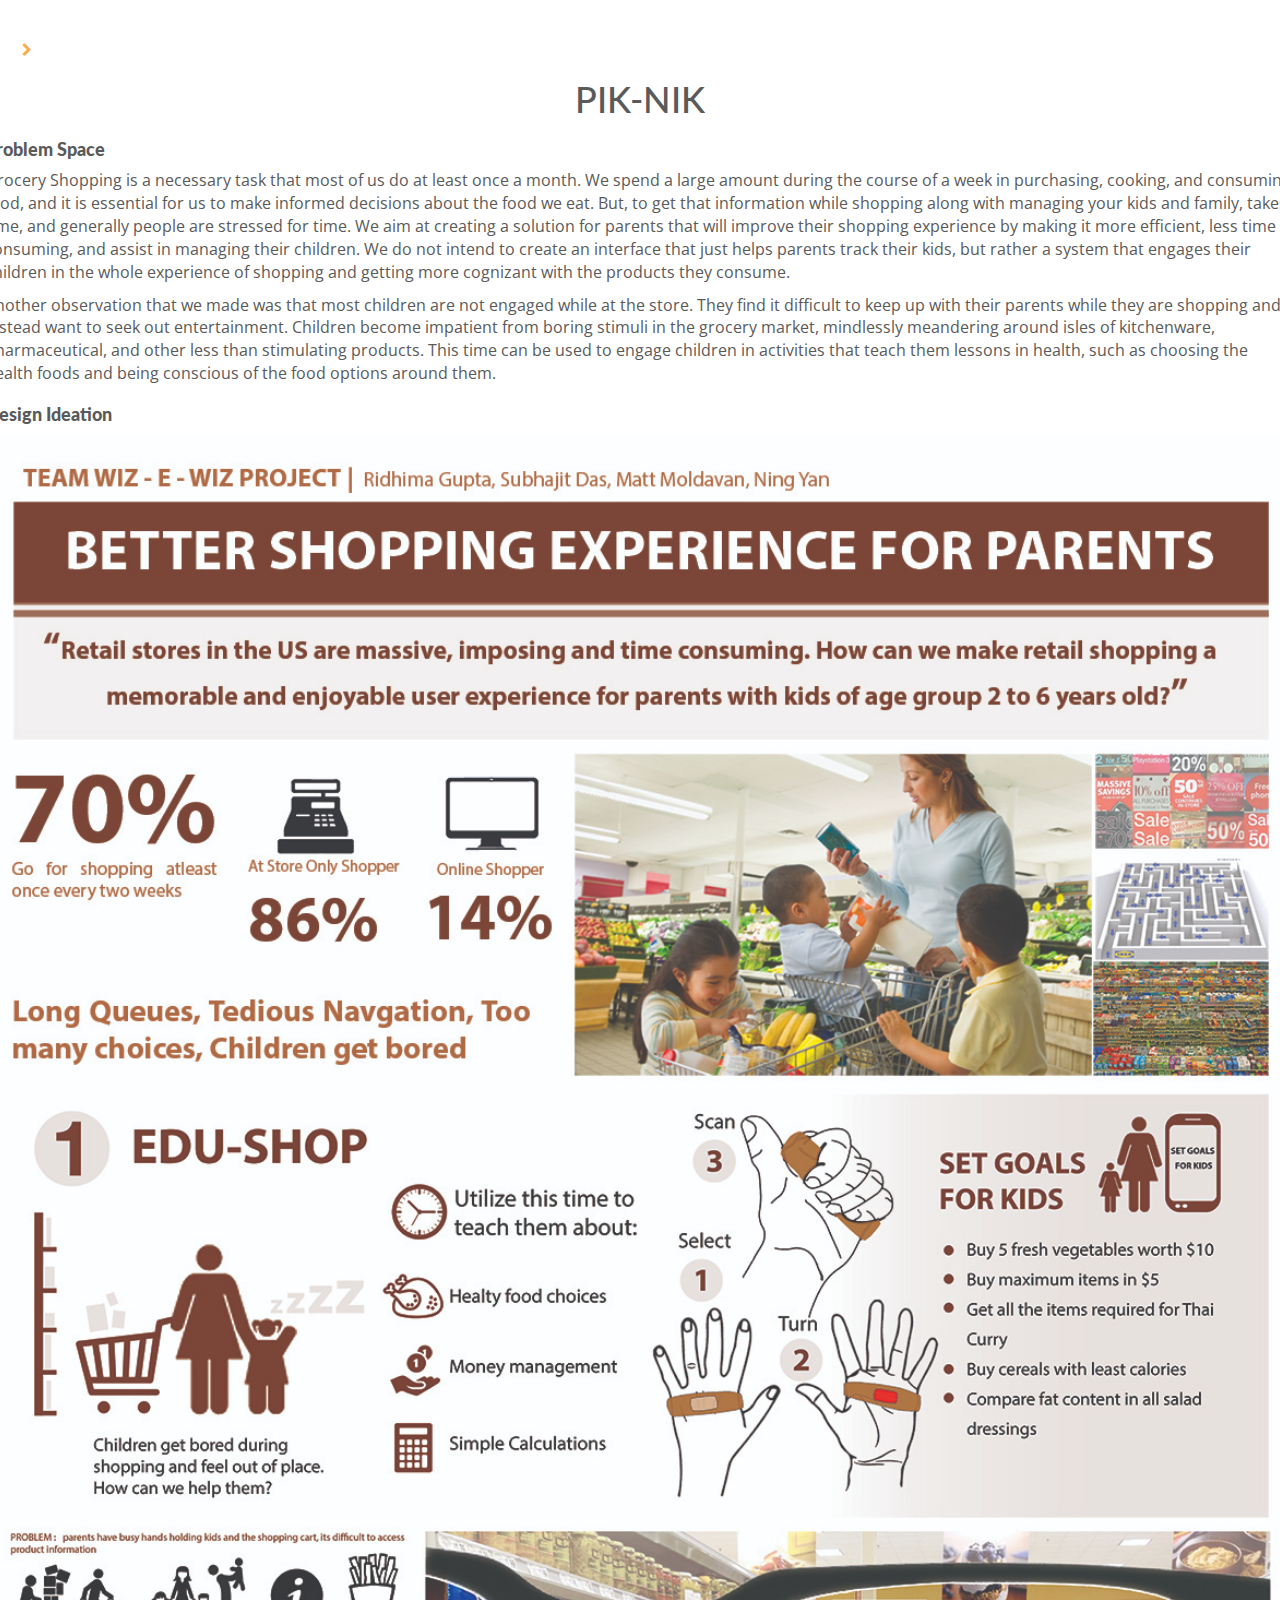
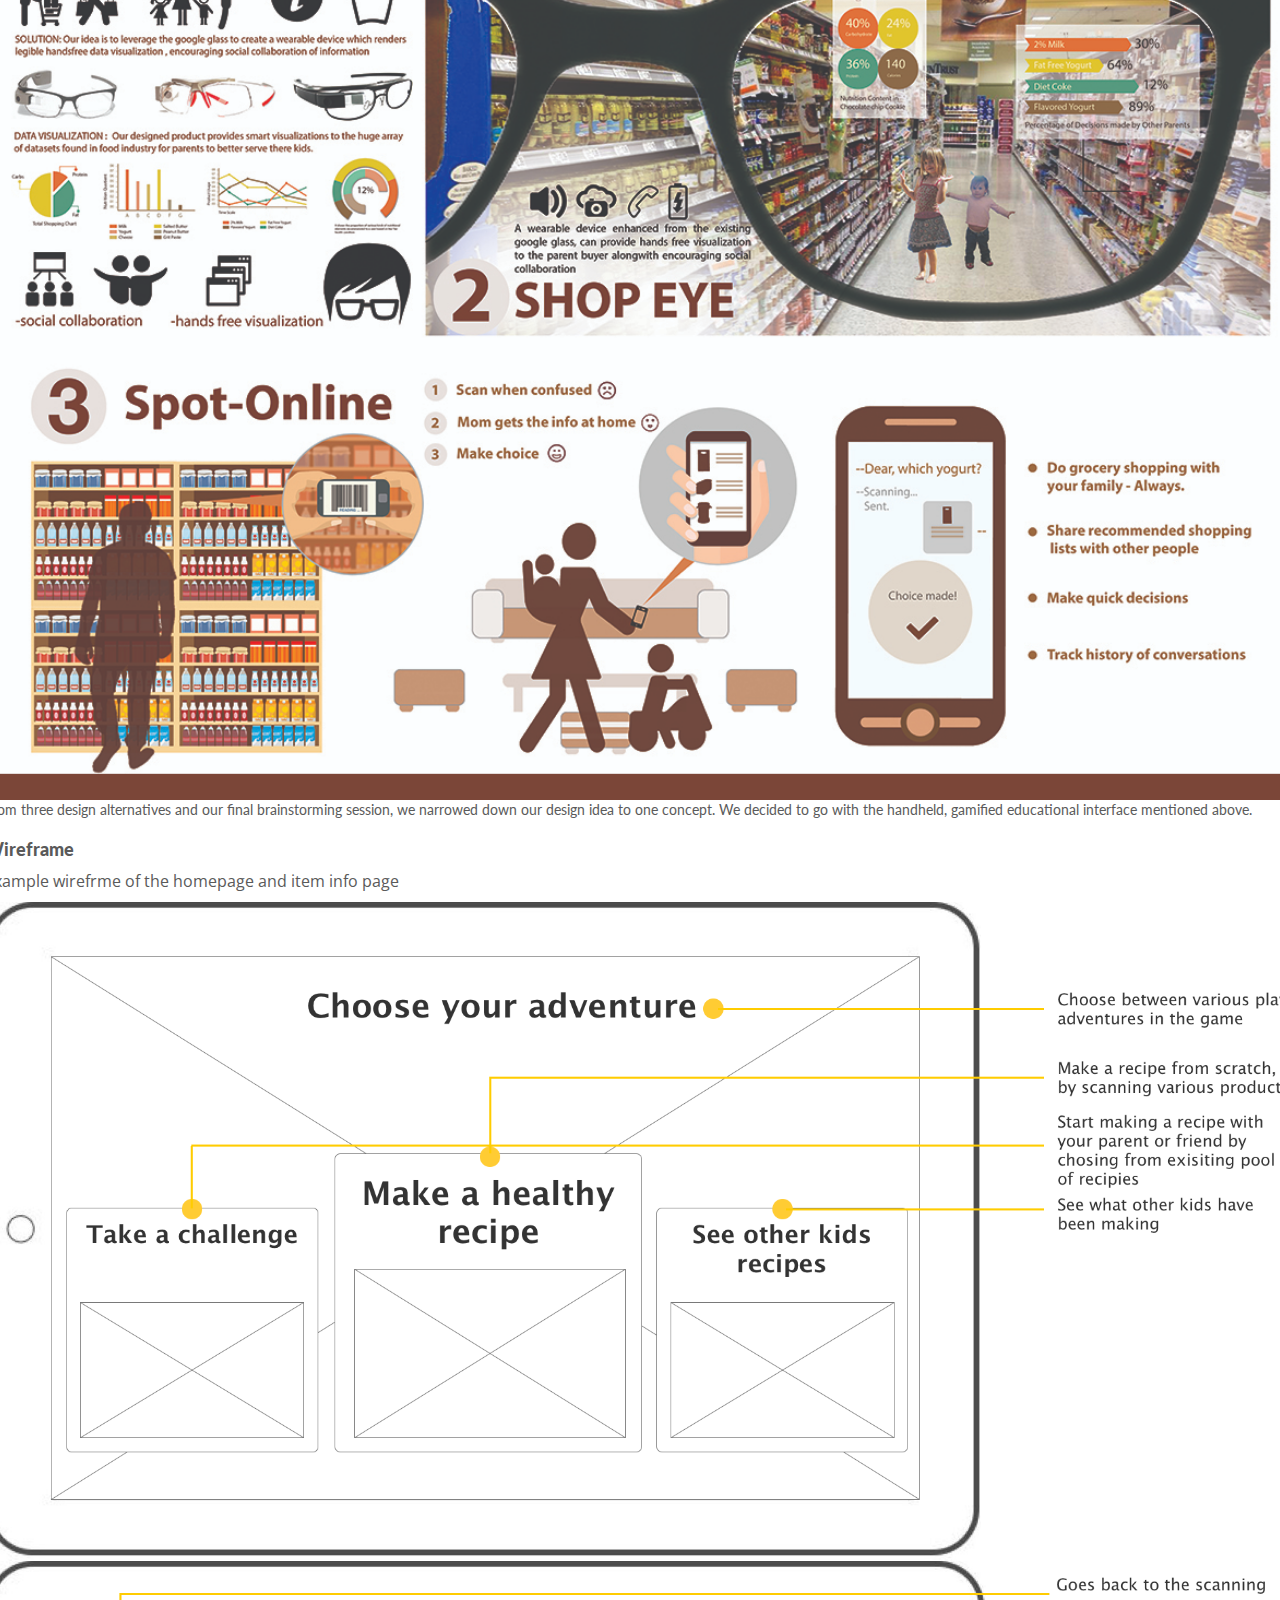
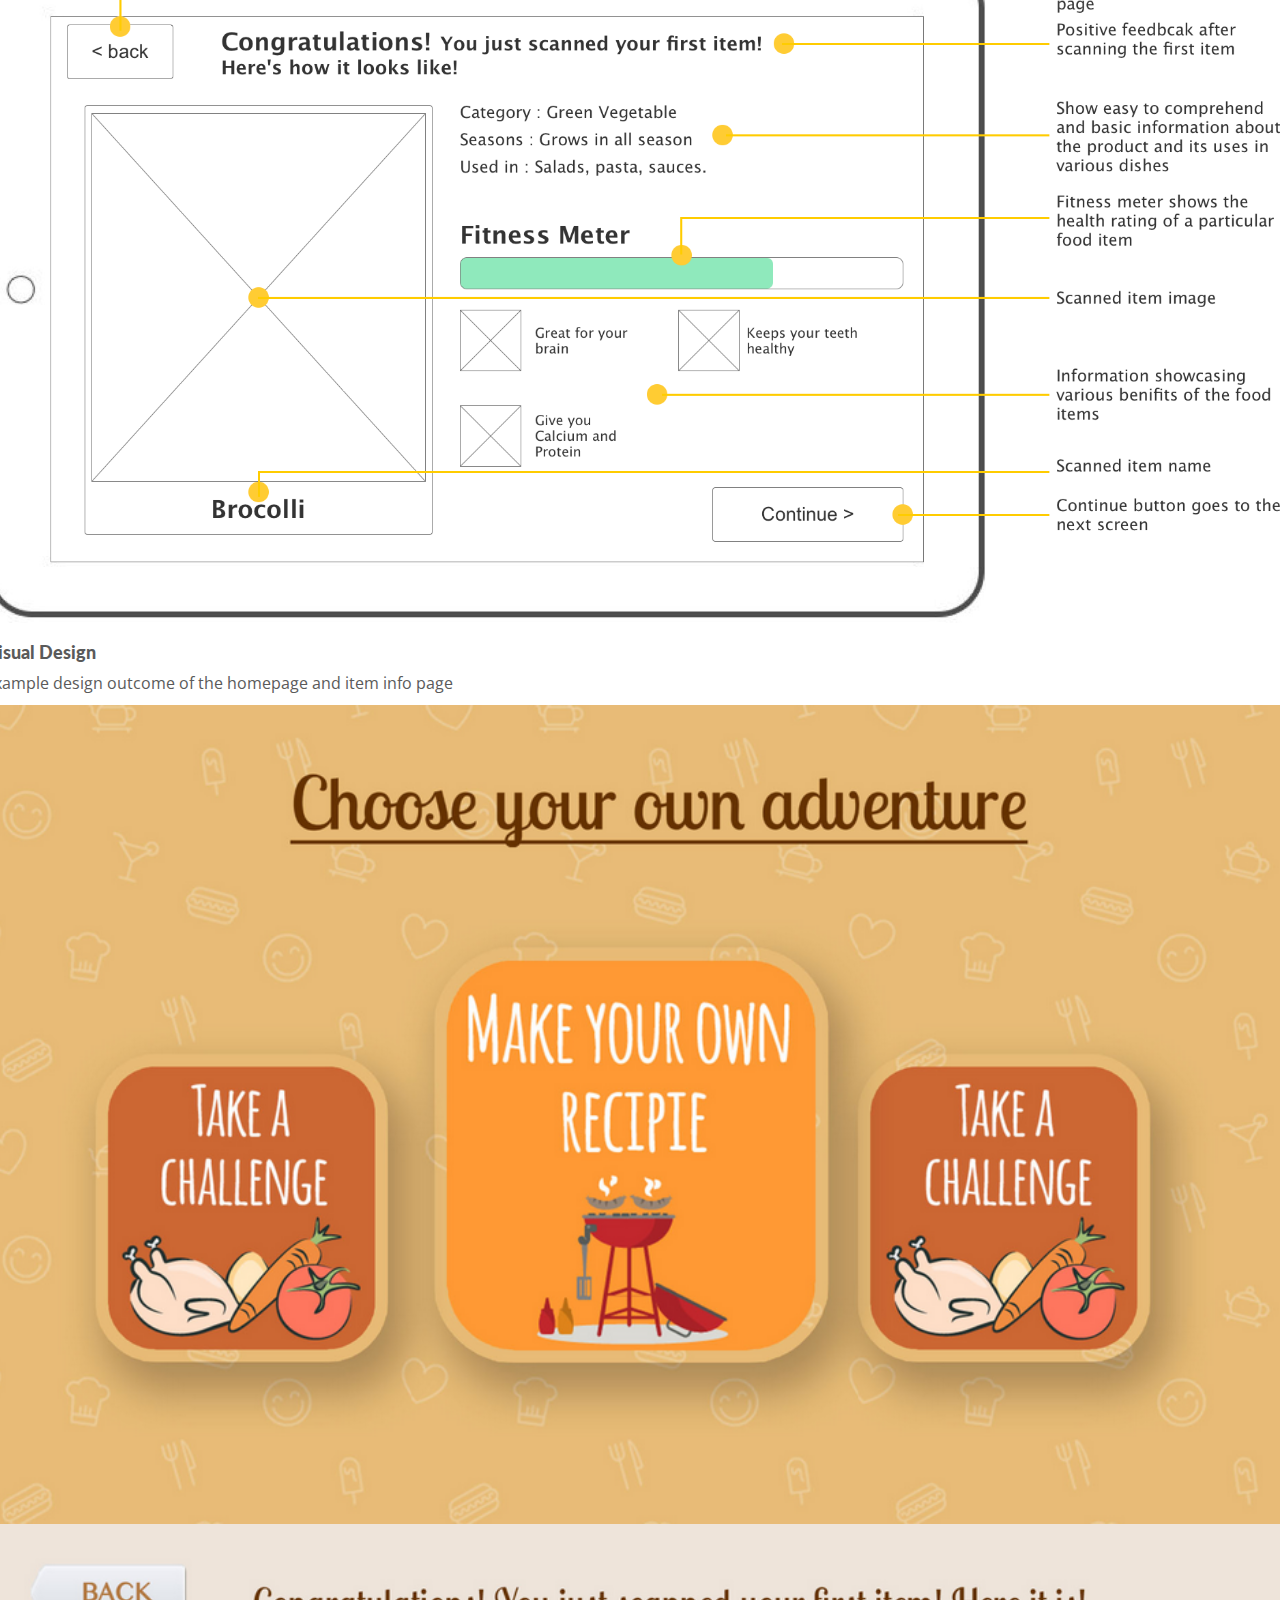
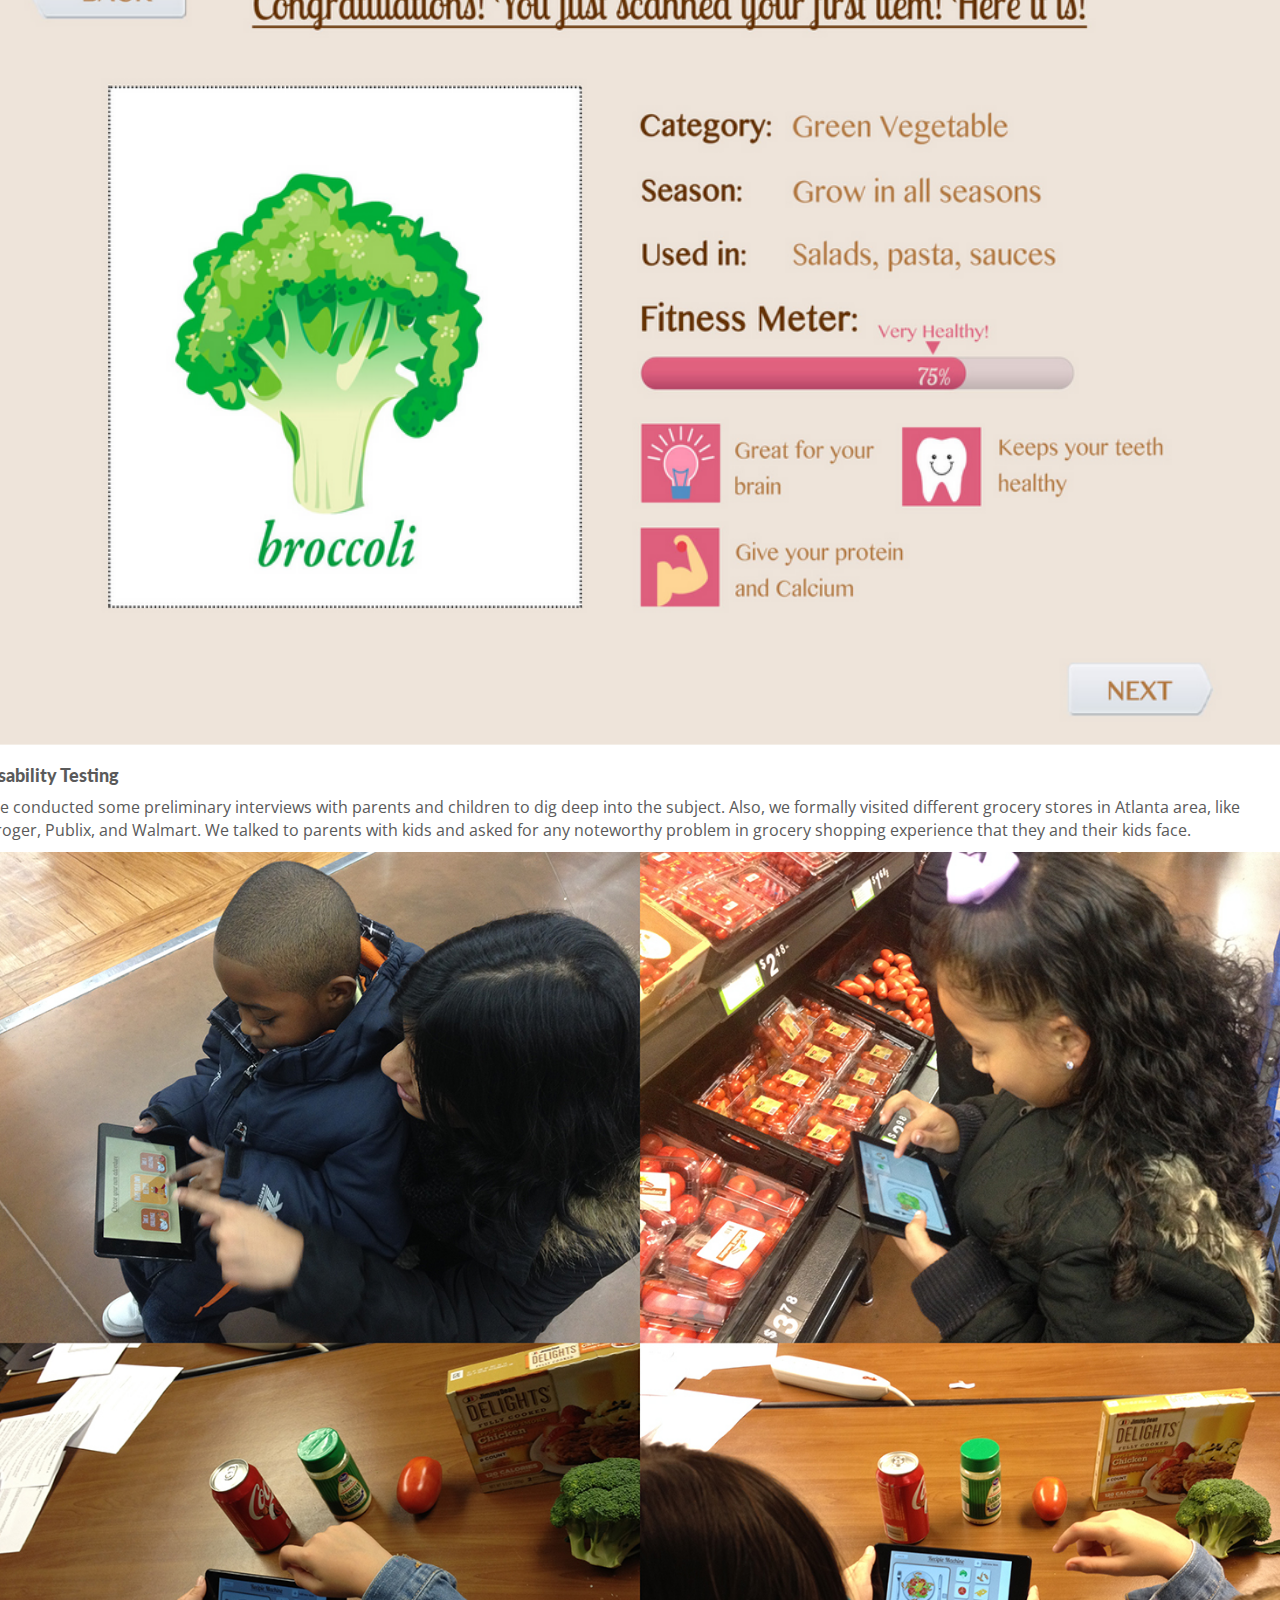
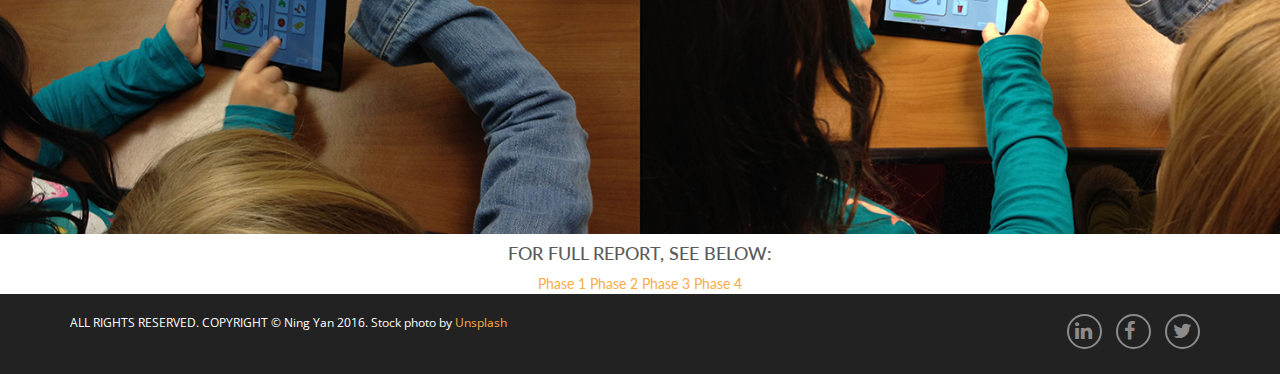
<file: template.html>
<!DOCTYPE html>
<html lang="en">
<head>
    <!-- Basic Page Needs
    ================================================== -->
    <meta charset="utf-8">
    <!--[if IE]><meta http-equiv="x-ua-compatible" content="IE=9" /><![endif]-->
    <meta name="viewport" content="width=device-width, initial-scale=1">
    <title>Ning Yan - Portfolio</title>
    <meta name="description" content="This is Ning Yan's portfolio site.">
    <meta name="keywords" content="ning yan, georgia tech, ux design, portfolio, design">
    <meta name="author" content="Ning">

    <!-- Favicons
    ================================================== -->
    <link rel="shortcut icon" href="img/favicon.ico" type="image/x-icon">
    <link rel="apple-touch-icon" href="img/apple-touch-icon.png">
    <link rel="apple-touch-icon" sizes="72x72" href="img/apple-touch-icon-72x72.png">
    <link rel="apple-touch-icon" sizes="114x114" href="img/apple-touch-icon-114x114.png">

    <!-- Bootstrap -->
    <link rel="stylesheet" type="text/css"  href="css/bootstrap.css">
    <link rel="stylesheet" type="text/css" href="fonts/font-awesome/css/font-awesome.css">

    <!-- Slider
    ================================================== -->
    <link href="css/owl.carousel.css" rel="stylesheet" media="screen">
    <link href="css/owl.theme.css" rel="stylesheet" media="screen">

    <!-- Stylesheet
    ================================================== -->
    <link rel="stylesheet" type="text/css"  href="css/style.css">
    <link rel="stylesheet" type="text/css" href="css/responsive.css">

    <link href='http://fonts.googleapis.com/css?family=Lato:100,300,400,700,900,100italic,300italic,400italic,700italic,900italic' rel='stylesheet' type='text/css'>
    <link href='http://fonts.googleapis.com/css?family=Open+Sans:300italic,400italic,600italic,700italic,800italic,700,300,600,800,400' rel='stylesheet' type='text/css'>

    <script type="text/javascript" src="js/modernizr.custom.js"></script>

    <!-- HTML5 shim and Respond.js for IE8 support of HTML5 elements and media queries -->
    <!-- WARNING: Respond.js doesn't work if you view the page via file:// -->
    <!--[if lt IE 9]>
    <script src="https://oss.maxcdn.com/html5shiv/3.7.2/html5shiv.min.js"></script>
    <script src="https://oss.maxcdn.com/respond/1.4.2/respond.min.js"></script>
    <![endif]-->
</head>
<body>
<!-- Navigation
==========================================-->
<nav id="tf-menu" class="navbar navbar-default navbar-fixed-top">
    <div class="container">
        <!-- Brand and toggle get grouped for better mobile display -->
        <div class="navbar-header">
            <button type="button" class="navbar-toggle collapsed" data-toggle="collapse" data-target="#bs-example-navbar-collapse-1">
                <span class="sr-only">Toggle navigation</span>
                <span class="icon-bar"></span>
                <span class="icon-bar"></span>
                <span class="icon-bar"></span>
            </button>
            <a class="navbar-brand" href="index.html">Ning Yan</a>
        </div>

        <!-- Collect the nav links, forms, and other content for toggling -->
        <div class="collapse navbar-collapse" id="bs-example-navbar-collapse-1">
            <ul class="nav navbar-nav navbar-right">
                <li><a href="#tf-home" class="page-scroll">Home</a></li>
                <li><a href="#tf-about" class="page-scroll">About</a></li>
                <li><a href="#tf-team" class="page-scroll">Resume</a></li>
                <li><a href="#tf-works" class="page-scroll">Portfolio</a></li>
                <li><a href="#tf-contact" class="page-scroll">Contact</a></li>
            </ul>
        </div><!-- /.navbar-collapse -->
    </div><!-- /.container-fluid -->
</nav>




<!-- adding New Template -->

<main role="main">
			<div id="main" class="row">
				<div class="row-content buffer-left buffer-right buffer-bottom">
					<div id="post-nav">
						<ul class="clear-after reset plain">
							<li id="prev-items" class="post-nav"><a href="#"><i class="fa fa-chevron-left"></i><span class="label">Prev</span></a></li>
							<li id="all-items" class="post-nav"><a href="#"><i class="icon icon-images"></i></a></li>
							<li id="next-items" class="post-nav"><a href="destinationx.html"><span class="label">Next</span><i class="fa fa-chevron-right"></i></a></li>
						</ul>
					</div>

					<div class="post-area clear-after">
						<article role="main">
							<h1 align="center">PIK-NIK</h1>
							<h3>Problem Space</h3>
							<p>Grocery Shopping is a necessary task that most of us do at least once a month. We spend a large amount during the course of a week in purchasing, cooking, and consuming food, and it is essential for us to make informed decisions about the food we eat. But, to get that information while shopping along with managing your kids and family, takes time, and generally people are stressed for time. We aim at creating a solution for parents that will improve their shopping experience by making it more efficient, less time consuming, and assist in managing their children. We do not intend to create an interface that just helps parents track their kids, but rather a system that engages their children in the whole experience of shopping and getting more cognizant with the products they consume.</p>
							<p>Another observation that we made was that most children are not engaged while at the store. They find it difficult to keep up with their parents while they are shopping and instead want to seek out entertainment. Children become impatient from boring stimuli in the grocery market, mindlessly meandering around isles of kitchenware, pharmaceutical, and other less than stimulating products. This time can be used to engage children in activities that teach them lessons in health, such as choosing the health foods and being conscious of the food options around them.</p>
							<h3>Design Ideation</h3>
							<img src="img/piknikposter.jpg" alt="piknikposter">
							From three design alternatives and our final brainstorming session, we narrowed down our design idea to one concept. We decided to go with the handheld, gamified educational interface mentioned above.
							<h3>Wireframe</h3>
							<p>Example wirefrme of the homepage and item info page</p>
							<img src="img/piknik_home.png" alt="piknik_home">
							<img src="img/piknik_item_info.png" alt="piknik_item_info">
							<h3>Visual Design</h3>
							<p>Example design outcome of the homepage and item info page</p>
							<img src="img/piknik_design_home.png" alt="piknik_design_home">
							<img src="img/piknik_design_item.png" alt="piknik_design_item">
							<h3>Usability Testing</h3>
							<p>We conducted some preliminary interviews with parents and children to dig deep into the subject. Also, we formally visited different grocery stores in Atlanta area, like Kroger, Publix, and Walmart. We talked to parents with kids and asked for any noteworthy problem in grocery shopping experience that they and their kids face.</p>
							<img src="img/testing.jpg" alt="piknik_testing">
							<h4 align="center" >For full report, see below:</h4>
						    <div class="download" align="center">
								<a class="button blue" href="https://drive.google.com/file/d/0B7_VEeTwPPW0SDhvbXBKcEdCSGM/view?usp=sharing"><i class="icon icon-download"></i>Phase 1</a>

								<a class="button blue" href="https://drive.google.com/file/d/0B7_VEeTwPPW0SVF0Y19fdlRlX1k/view?usp=sharing"><i class="icon icon-download"></i>Phase 2</a>

								<a class="button blue" href="https://drive.google.com/file/d/0B7_VEeTwPPW0aS14enNlNEJDVDQ/view?usp=sharing"><i class="icon icon-download"></i>Phase 3</a>

								<a class="button blue" href="https://drive.google.com/file/d/0B7_VEeTwPPW0SS0xV1NDWjlSeFE/view?usp=sharing"><i class="icon icon-download"></i>Phase 4</a>
							</div>


						</article>

					</div><!-- post-area -->

</div><!-- row-content -->
</div><!-- row -->
</main><!-- main -->








<nav id="footer">
    <div class="container">
        <div class="pull-left fnav">
            <p>ALL RIGHTS RESERVED. COPYRIGHT © Ning Yan 2016. Stock photo by <a href="https://unsplash.com/">Unsplash</a></p>
        </div>
        <div class="pull-right fnav">
            <ul class="footer-social">
                <li><a href="https://www.linkedin.com/in/ningyan2"><i class="fa fa-linkedin"></i></a></li>
                <li><a href="http://www.facebook.com/lainey.yan"><i class="fa fa-facebook"></i></a></li>
                <li><a href="https://twitter.com/ningyangt"><i class="fa fa-twitter"></i></a></li>
            </ul>
        </div>
    </div>
</nav>


<!-- jQuery (necessary for Bootstrap's JavaScript plugins) -->
<script src="https://ajax.googleapis.com/ajax/libs/jquery/1.11.1/jquery.min.js"></script>
<script type="text/javascript" src="js/jquery.1.11.1.js"></script>
<!-- Include all compiled plugins (below), or include individual files as needed -->
<script type="text/javascript" src="js/bootstrap.js"></script>
<script type="text/javascript" src="js/SmoothScroll.js"></script>
<script type="text/javascript" src="js/jquery.isotope.js"></script>

<script src="js/owl.carousel.js"></script>

<!-- Javascripts
================================================== -->
<script type="text/javascript" src="js/main.js"></script>

</body>
</html>
</file>
<file: css/style.css>
@import url(http://fonts.googleapis.com/css?family=Lato:100,300,400,700,900,100italic,300italic,400italic,700italic,900italic);
@import url(http://fonts.googleapis.com/css?family=Open+Sans:300italic,400italic,600italic,700italic,800italic,700,300,600,800,400);

body, html{
	font-family: 'Lato', sans-serif;
	text-rendering: optimizeLegibility !important;
	-webkit-font-smoothing: antialiased !important;
	color: #5a5a5a;
}

h1{
	text-transform: uppercase;
}
h1 strong{
	font-weight: 900;
}
h2{
	text-transform: uppercase;
	line-height: 20px;
	margin:  0;
}
h3{
font-size: 18px;
font-weight: 900;
}
h4{
	text-transform: uppercase;
}
h5{
	text-transform: uppercase;
	font-weight: 700;
	line-height: 20px;
}
img {
	width: 100%;
	height: auto;
}
p{
	font-family: 'Open Sans', sans-serif;
	font-size:16px;
}

p.resume:{
	font-size:14px;
}
p.intro{
	font-size: 16px;
	margin: 12px 0 0;
	line-height: 24px;
	font-family: 'Open Sans', sans-serif;
}
a{ color: #FCAC45;}
a:hover,
a:focus{
	text-decoration: none;
	color: #FCAC45;
}

.section-title hr{
	border-color: #fcac45;
	border-width: 4px;
	width: 60px;
	float: left;
	clear: both;
}
.clearfix:after {
     visibility: hidden;
     display: block;
     font-size: 0;
     content: " ";
     clear: both;
     height: 0;
     }
.clearfix { display: inline-block; }
* html .clearfix { height: 1%; }
.clearfix { display: block; }
ul, ol{
	padding: 0;
	webkit-padding: 0;
	moz-padding: 0;
}

#bgheader img {
	width: 100%;
	height: auto;
}
/* Navigation */
#tf-menu {
	padding: 20px;
	transition: all 0.8s;
}
#tf-menu.navbar-default {
	background-color: rgba(248, 248, 248, 0);
	border-color: rgba(231, 231, 231, 0);
}

#tf-menu.navbar-fixed-nav-bar {
  position: fixed;
  top: 0;
  left: 0;
  z-index: 9999;
  width: 100%;
  height: 50px;
  background-color: #222222;
}
#tf-menu a.navbar-brand {
text-transform: uppercase;
font-size: 22px;
color: #fff;
font-weight: 900;
}

#tf-menu.navbar-default .navbar-nav > li > a {
	text-transform: uppercase;
	color: #FFF;
	font-size: 12px;
	letter-spacing: 1px;
}
.on {
	background-color: #222222 !important;
	padding: 0 !important;
}
.navbar-default .navbar-nav > .active > a, 
.navbar-default .navbar-nav > .active > a:hover, 
.navbar-default .navbar-nav > .active > a:focus {
	color: #FCAC45 !important;
	background-color: transparent;
	font-weight: 700;
}

.navbar-toggle {
	border-radius: 0;
	}
.navbar-default .navbar-toggle:hover, 
.navbar-default .navbar-toggle:focus {
	background-color: #FCAC45;
	border-color: #FCAC45;
	}
.navbar-default .navbar-toggle:hover>.icon-bar {
	background-color: #FFF;
	}
/* Home Style */
#tf-home{
	background: url(../img/desktop.jpg);
	background-size: cover;
	background-position: center;
	background-attachment: fixed;
	background-repeat: no-repeat;
	color: #cfcfcf;
}

#tf-home .overlay{
	background: -moz-linear-gradient(top,  rgba(0,0,0,0.8) 0%, rgba(0,0,0,0.73) 17%, rgba(0,0,0,0.66) 35%, rgba(0,0,0,0.55) 62%, rgba(0,0,0,0.4) 100%); /* FF3.6+ */
	background: -webkit-gradient(linear, left top, left bottom, color-stop(0%,rgba(0,0,0,0.8)), color-stop(17%,rgba(0,0,0,0.73)), color-stop(35%,rgba(0,0,0,0.66)), color-stop(62%,rgba(0,0,0,0.55)), color-stop(100%,rgba(0,0,0,0.4))); /* Chrome,Safari4+ */
	background: -webkit-linear-gradient(top,  rgba(0,0,0,0.8) 0%,rgba(0,0,0,0.73) 17%,rgba(0,0,0,0.66) 35%,rgba(0,0,0,0.55) 62%,rgba(0,0,0,0.4) 100%); /* Chrome10+,Safari5.1+ */
	background: -o-linear-gradient(top,  rgba(0,0,0,0.8) 0%,rgba(0,0,0,0.73) 17%,rgba(0,0,0,0.66) 35%,rgba(0,0,0,0.55) 62%,rgba(0,0,0,0.4) 100%); /* Opera 11.10+ */
	background: -ms-linear-gradient(top,  rgba(0,0,0,0.8) 0%,rgba(0,0,0,0.73) 17%,rgba(0,0,0,0.66) 35%,rgba(0,0,0,0.55) 62%,rgba(0,0,0,0.4) 100%); /* IE10+ */
	background: linear-gradient(to bottom,  rgba(0,0,0,0.8) 0%,rgba(0,0,0,0.73) 17%,rgba(0,0,0,0.66) 35%,rgba(0,0,0,0.55) 62%,rgba(0,0,0,0.4) 100%); /* W3C */
	filter: progid:DXImageTransform.Microsoft.gradient( startColorstr='#cc000000', endColorstr='#66000000',GradientType=0 ); /* IE6-9 */
	height: 750px;
	background-attachment: fixed;
}
#tf-home p.lead{
	color: #e3e3e3;
}

.content{
	position: relative;
	padding: 20% 0 0;
}

.color{
	color: #fcac45;
}

a.fa.fa-angle-down {
	padding: 10px 15px;
	color: #fff;
	border: 2px solid #b4b4b4;
	border-radius: 50%;
	font-size: 24px;
	margin-top: 200px;
	transition: all 0.5s;
}
a.fa.fa-angle-down:hover{
	background: #fcac45;
	color: #ffffff;
	border: 2px solid #fcac45;
}
/* About Section */
#tf-about{
	padding: 60px 0;
}
ul.about-list{ margin: 30px 0 0 ;}
ul.about-list li{
	display: block;
	font-size: 16px;
	line-height: 30px;
	font-family: 'Open Sans', sans-serif;
}
ul.about-list li span{ 
	margin-right: 10px;
}

/* Resume Section */
#tf-resume{
	background: url(../img/bg1.jpg);
	background-size: cover;
	background-position: center;
	background-attachment: fixed;
	background-repeat: no-repeat;
	color: #ffffff;
}
#tf-resume .overlay{
	background: -moz-linear-gradient(top,  rgba(0,0,0,0.8) 0%, rgba(0,0,0,0.73) 17%, rgba(0,0,0,0.66) 35%, rgba(0,0,0,0.55) 62%, rgba(0,0,0,0.4) 100%); /* FF3.6+ */
	background: -webkit-gradient(linear, left top, left bottom, color-stop(0%,rgba(0,0,0,0.8)), color-stop(17%,rgba(0,0,0,0.73)), color-stop(35%,rgba(0,0,0,0.66)), color-stop(62%,rgba(0,0,0,0.55)), color-stop(100%,rgba(0,0,0,0.4))); /* Chrome,Safari4+ */
	background: -webkit-linear-gradient(top,  rgba(0,0,0,0.8) 0%,rgba(0,0,0,0.73) 17%,rgba(0,0,0,0.66) 35%,rgba(0,0,0,0.55) 62%,rgba(0,0,0,0.4) 100%); /* Chrome10+,Safari5.1+ */
	background: -o-linear-gradient(top,  rgba(0,0,0,0.8) 0%,rgba(0,0,0,0.73) 17%,rgba(0,0,0,0.66) 35%,rgba(0,0,0,0.55) 62%,rgba(0,0,0,0.4) 100%); /* Opera 11.10+ */
	background: -ms-linear-gradient(top,  rgba(0,0,0,0.8) 0%,rgba(0,0,0,0.73) 17%,rgba(0,0,0,0.66) 35%,rgba(0,0,0,0.55) 62%,rgba(0,0,0,0.4) 100%); /* IE10+ */
	background: linear-gradient(to bottom,  rgba(0,0,0,0.8) 0%,rgba(0,0,0,0.73) 17%,rgba(0,0,0,0.66) 35%,rgba(0,0,0,0.55) 62%,rgba(0,0,0,0.4) 100%); /* W3C */
	filter: progid:DXImageTransform.Microsoft.gradient( startColorstr='#cc000000', endColorstr='#66000000',GradientType=0 ); /* IE6-9 */
	height: auto;
	background-attachment: fixed;
	padding: 80px 0;
}
.section-title.center{
	padding: 30px 0;
}
.section-title h2,
.section-title.center h2{
	font-weight: 300;
}
.section-title.center .line{
	border-top: 4px solid #fcac45;
	height: 10px;
	width: 60px;
	text-align: center;
	margin: 0 auto;
	margin-top: 20px;
}

.section-title.center hr {
	border-top: 4px solid rgba(252, 172, 69, 0.34);
	width: 40px;
	text-align: center;
	margin-top: 10px;
	position: relative;
	left: 17%;
}

button.btn.tf-btn.btn-default-link {
	text-align: center;
	background: #FCAC45;
	border: 0;
	border-radius: 0;
	padding: 10px 40px;
	text-color: #ffffff;
	text-transform: uppercase;
}

.btn:active, .btn.active {
	background-image: none;
	outline: 0;
	-webkit-box-shadow: none;
	box-shadow: none;
}

.btn:focus, 
.btn:active:focus, 
.btn.active:focus, 
.btn.focus, 
.btn:active.focus, 
.btn.active.focus {
	outline: thin dotted;
	outline: none;
	outline-offset: none;
}

#resume{ margin: 0 auto}
#resume .item{
    padding: 0;
    margin: 15px;
    color: #FFF;
    text-align: center;
}

img.img-circle.resume-img {
	width: 120px;
	height: 120px;
	border: 4px solid transparent;
	transition: all 0.5s;
}
#tf-resume .item .thumbnail:hover>img.img-circle.team-img{
	border: 4px solid #FCAC45;
}
#tf-resume .thumbnail {
	background: transparent;
	border: 0;
}

#tf-resume .thumbnail .caption {
	padding: 9px;
	color: #F2F2F2;
}

.owl-theme .owl-controls .owl-page span {
	display: block;
	width: 10px;
	height: 10px;
	margin: 5px 7px;
	filter: Alpha(Opacity=1);
	opacity: 1;
	-webkit-border-radius: 0;
	-moz-border-radius: 20px;
	border-radius: 0;
	background: #FFFFFF;
	transition: all 0.5s;
}

.owl-theme .owl-controls .owl-page.active span, 
.owl-theme .owl-controls.clickable .owl-page:hover span {
	filter: Alpha(Opacity=100);
	opacity: 1;
	background: #FCAC45;
}
.owl-theme .owl-controls .owl-page.active span{
	background: #FCAC45;
}

/*blog post section*/
#portfolio-content{
.section-title.center{
	padding: 30px 0;
}
.section-title h2,
.section-title.center h2{
	font-weight: 300;
}
.section-title.center .line{
	border-top: 4px solid #fcac45;
	height: 10px;
	width: 60px;
	text-align: center;
	margin: 0 auto;
	margin-top: 20px;
}

.section-title.center hr {
	border-top: 4px solid rgba(252, 172, 69, 0.34);
	width: 40px;
	text-align: center;
	margin-top: 10px;
	position: relative;
	left: 17%;
}

}
button.btn.tf-btn.btn-default {
	text-align: center;
	background: #FCAC45;
	border: 0;
	border-radius: 0;
	padding: 10px 40px;
	color: #ffffff;
	text-transform: uppercase;
}

.btn:active, .btn.active {
	background-image: none;
	outline: 0;
	-webkit-box-shadow: none;
	box-shadow: none;
}

.btn:focus, 
.btn:active:focus, 
.btn.active:focus, 
.btn.focus, 
.btn:active.focus, 
.btn.active.focus {
	outline: thin dotted;
	outline: none;
	outline-offset: none;
}

/* Portfolio Section 
==============================*/
#tf-works{
	padding: 80px 0;
}
.categories{ 
	padding: 10px 0;
}
ul.cat li{
	display: inline-block;
}
#tf-works li.pull-right {
	margin-top: 10px;
}
ol.type li{
	display: inline-block;
	margin-left: 20px;
}
ol.type li:after{
	content: ' | ';
	margin-left: 20px;
}
ol.type li:last-child:after { content: ''; }
ol.type li a{ color: #222222}
ol.type li a.active { font-weight: 700; }
.isotope-item { z-index: 2 }
.isotope-hidden.isotope-item { z-index: 1 }
.isotope,
.isotope .isotope-item {
    /* change duration value to whatever you like */
    -webkit-transition-duration: 0.8s;
    -moz-transition-duration: 0.8s;
    transition-duration: 0.8s;
}
.isotope-item {
    margin-right: -1px;
    -webkit-backface-visibility: hidden;
    backface-visibility: hidden;
}
.isotope {
    -webkit-backface-visibility: hidden;
    backface-visibility: hidden;
    -webkit-transition-property: height, width;
    -moz-transition-property: height, width;
    transition-property: height, width;
}
.isotope .isotope-item {
    -webkit-backface-visibility: hidden;
    backface-visibility: hidden;
    -webkit-transition-property: -webkit-transform, opacity;
    -moz-transition-property: -moz-transform, opacity;
    transition-property: transform, opacity;
}
.portfolio-item{
	margin-bottom: 30px;
}
.portfolio-item .hover-bg{
	height: 220px;
	overflow: hidden;
	position: relative;
}

.hover-bg .hover-text {
	position: absolute;
	text-align: center;
	margin: 0 auto;
	color: #ffffff;
	background: rgba(0, 0, 0, 0.66);
	padding: 25% 0;
	height: 100%;
	width: 100%;
	opacity: 0;
    transition: all 0.5s;
}
.hover-bg .hover-text>h4{
	opacity: 0;
	-webkit-transform: translateY(100%);
            transform: translateY(100%);
            transition: all 0.3s;
}
.hover-bg:hover .hover-text>h4{
	opacity: 1;
    -webkit-backface-visibility:hidden;
    -webkit-transform: translateY(0);
            transform: translateY(0);
}
.hover-bg .hover-text>i{
	opacity: 0;
	-webkit-transform: translateY(0);
            transform: translateY(0);
            transition: all 0.3s;
}
.hover-bg:hover .hover-text>i{
	opacity: 1;
    -webkit-backface-visibility:hidden;
   -webkit-transform: translateY(100%);
            transform: translateY(100%);
}
.hover-bg:hover .hover-text{
	opacity: 1;
}
#tf-works i.fa {
	height: 30px;
	width: 30px;
	border: 1px solid #FCAC45;
	font-size: 20px;
	padding: 5px;
	border-radius: 50%;
	color: #FCAC45;
}

/* Contact Section */
#tf-contact{
	background: #222222;
	color: #ffffff;
	padding: 20px 0 15px 0;
}

#tf-contact .fnav{ vertical-align: middle; width: 500px; margin: auto;}

ul.tf-contact-social li{
	display: inline-block;
	margin-right: 10px;
}
nav#tf-contact p{
	font-size: 12px;
	margin-top: 10px;
}
#tf-contact i.fa {
	height: 40px;
	width: 40px;
	border: 2px solid #8c8c8c;
	font-size: 30px;
	padding: 8px 9px;
	border-radius: 50%;
	color: #8c8c8c;
	transition: all 0.5s;
}
#tf-contact i.fa:hover{
	background: #FCAC45;
	border-color: #FCAC45;
	color: #ffffff;
}


/* Footer */
nav#footer{
	background: #222222;
	color: #ffffff;
	padding: 20px 0 15px 0;
}
nav#footer .fnav{ vertical-align: middle; margin: auto;}

ul.footer-social li{
	display: inline-block;
	margin-right: 10px;
}
nav#footer p{
	font-size: 12px;
	margin-top: 10px;
	margin: auto;
}
#footer i.fa {
	height: 35px;
	width: 35px;
	border: 2px solid #8c8c8c;
	font-size: 20px;
	padding: 5px 6px;
	border-radius: 50%;
	color: #8c8c8c;
	transition: all 0.5s;
}
#footer i.fa:hover{
	background: #FCAC45;
	border-color: #FCAC45;
	color: #ffffff;
}

@media all and (min-width:0px) and (max-width: 480px) {
	/* put your css styles in here */
	.section-mobile{
		margin-top:90px;
	}

}
</file>
<file: css/responsive.css>
@media (max-width: 768px){
  .content {
	padding: 40% 0 0;
	}
}

@media (max-width: 603px){
#tf-menu.navbar-default {
	background-color: rgba(0, 0, 0, 0.79);
	}
#tf-works li.pull-right, #tf-works li.pull-left {
    margin-top: 10px;
    float: none !important;
    text-align: center;
    display: block;
}
label{
    float: none !important
}
.pull-left.fnav,
.pull-right.fnav {
    float: none !important;
    text-align: center;
}

.hover-bg .hover-text {
    padding: 12% 10%;
}
}
@media (max-width: 360px){
.hover-bg .hover-text {
    padding: 22% 10%;
}
}
</file>
